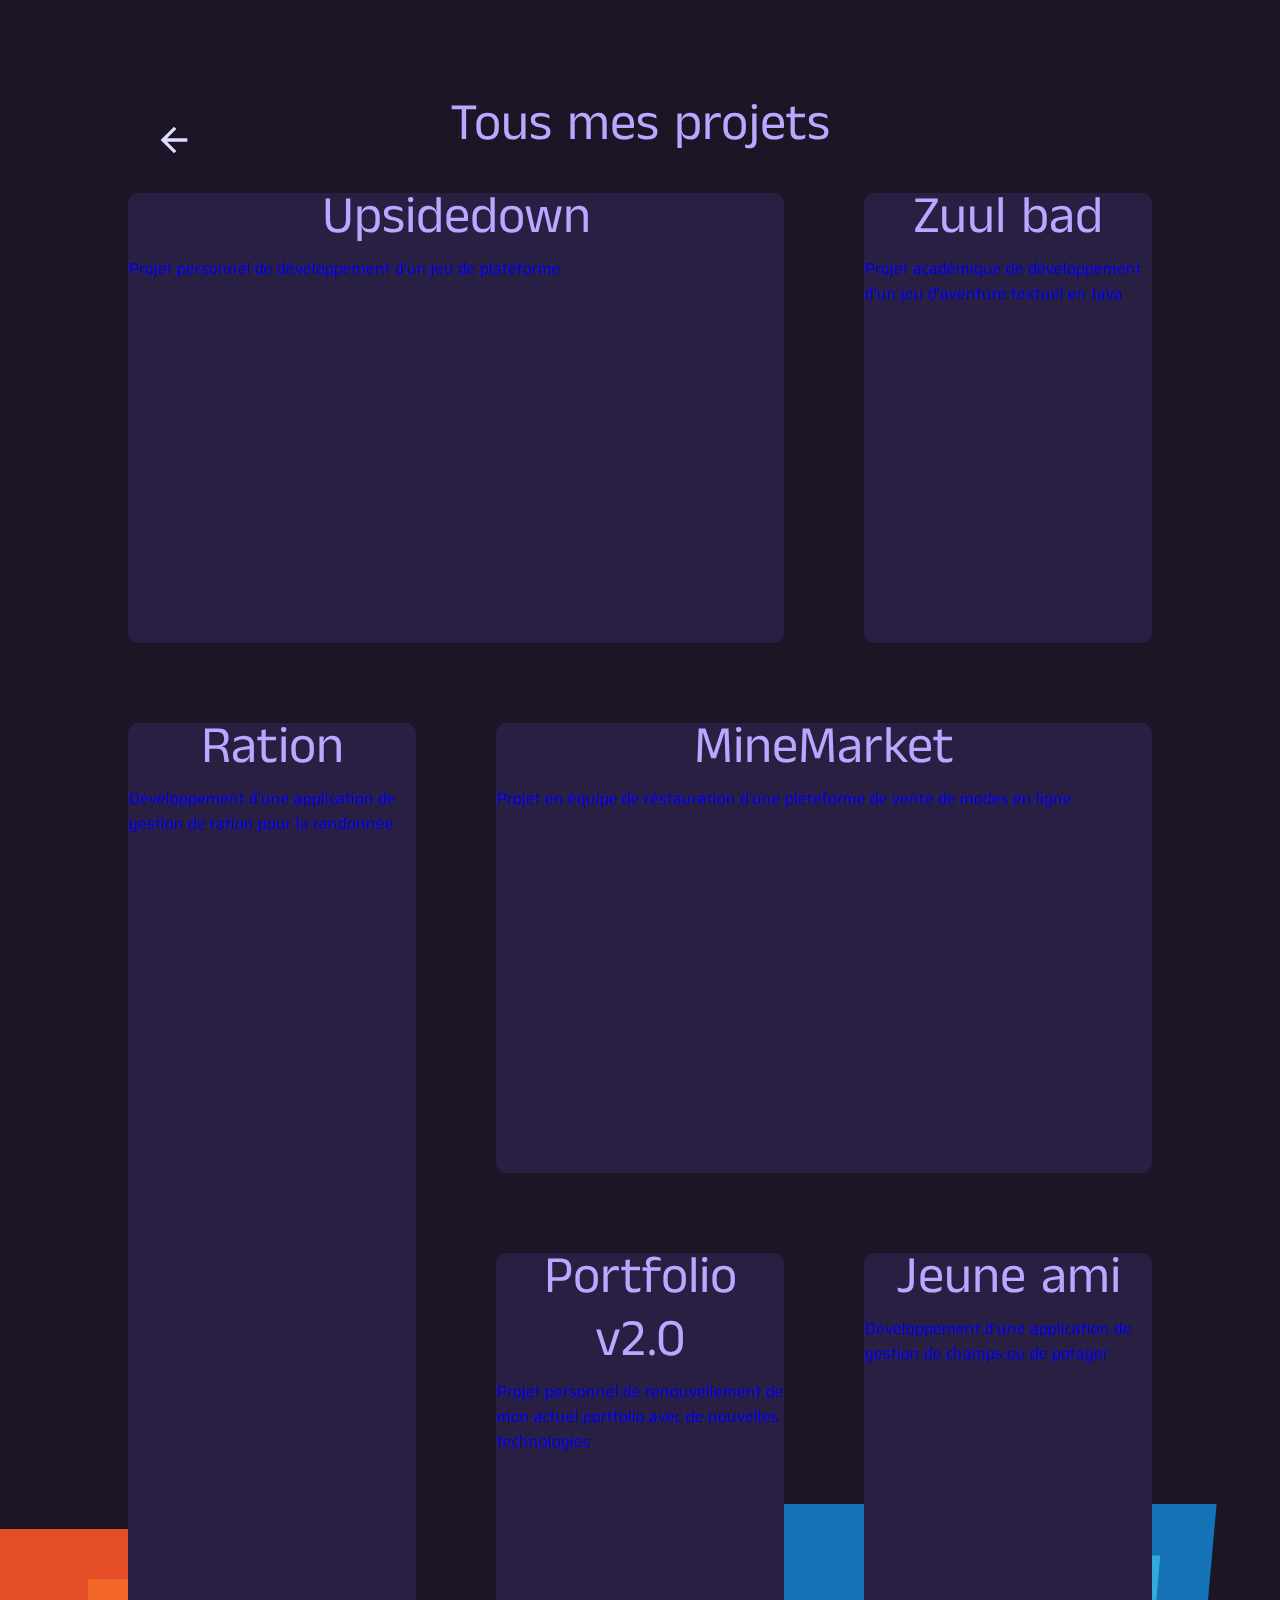
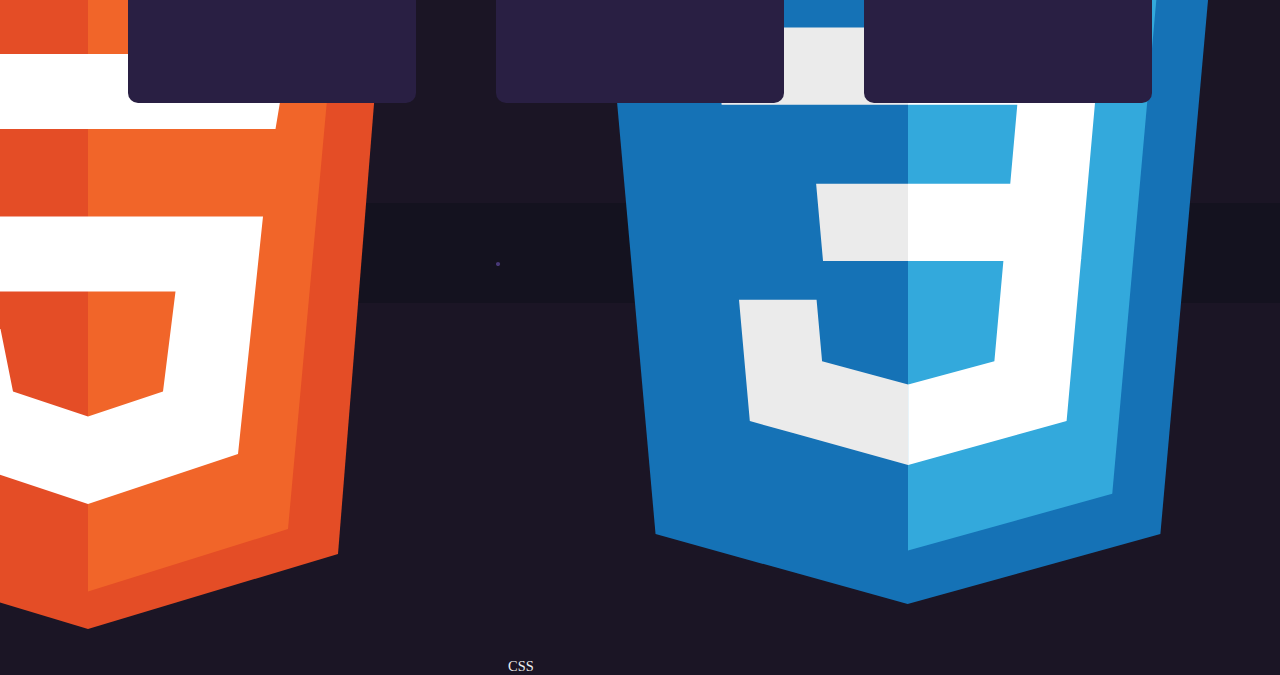
<file: resources/pages/allProjects.html>
<!DOCTYPE html>
<html lang="fr">
    <head>
        <meta charset="UTF-8" />
        <meta name="viewport" content="width=device-width, initial-scale=1.0" />
        <link rel="stylesheet" href="../css/framework.css" />
        <link rel="stylesheet" href="../css/allprojects.css" />
        <link rel="stylesheet" href="../css/icons.css" />

        <link
            rel="shortcut icon"
            href="../images/Logo_ESIEE_Paris-300x200.jpg"
            type="image/x-icon"
        />
        <title>Tous mes projets</title>
    </head>
    <body>
        <main class="ap-container">
            <div class="allprojects">
                <a class="back" href="../../index.html#projects">
                    <svg
                        xmlns="http://www.w3.org/2000/svg"
                        height="24px"
                        viewBox="0 -960 960 960"
                        width="24px"
                        fill="#000000"
                    >
                        <path
                            d="m313-440 224 224-57 56-320-320 320-320 57 56-224 224h487v80H313Z"
                        />
                    </svg>
                </a>

                <div class="content text">
                    <h1 class="title">Tous mes projets</h1>

                    <div class="projects-container">
                        <a
                            href="../pages/upsidedown.html"
                            class="project long"
                            id="p1"
                        >
                            <div class="project-box">
                                <div class="head">
                                    <h1 class="title progress">Upsidedown</h1>
                                </div>
                                <p class="text">
                                    Projet personnel de développement d'un jeu
                                    de plateforme
                                </p>
                            </div>
                        </a>
                        <a
                            href="../pages/zuul.html"
                            class="project short"
                            id="p2"
                        >
                            <div class="project-box">
                                <div class="head">
                                    <h1 class="title finish">Zuul bad</h1>
                                </div>
                                <p class="text">
                                    Projet académique de développement d'un jeu
                                    d'aventure textuel en Java
                                </p>
                            </div>
                        </a>
                        <a
                            href="../pages/ration.html"
                            class="project short"
                            id="p3"
                        >
                            <div class="project-box">
                                <div class="head">
                                    <h1 class="title pending">Ration</h1>
                                </div>
                                <p class="text">
                                    Développement d'une application de gestion
                                    de ration pour la randonnée
                                </p>
                            </div>
                        </a>
                        <a
                            href="../pages/minemarket.html"
                            class="project long"
                            id="p4"
                        >
                            <div class="project-box">
                                <div class="head">
                                    <h1 class="title progress">MineMarket</h1>
                                </div>
                                <p class="text">
                                    Projet en équipe de réstauration d'une
                                    pleteforme de vente de modes en ligne
                                </p>
                            </div>
                        </a>
                        <a
                            href="../pages/portfolio.html"
                            class="project long"
                            id="p5"
                        >
                            <div class="project-box">
                                <div class="head">
                                    <h1 class="title pending">
                                        Portfolio v2.0
                                    </h1>
                                </div>
                                <p class="text">
                                    Projet personnel de renouvellement de mon
                                    actuel portfolio avec de nouvelles
                                    technologies
                                </p>
                            </div>
                        </a>
                        <a
                            href="../pages/jeuneami.html"
                            class="project short"
                            id="p6"
                        >
                            <div class="project-box">
                                <div class="head">
                                    <h1 class="title pending">Jeune ami</h1>
                                </div>
                                <p class="text">
                                    Développement d'une application de gestion
                                    de champs ou de potager
                                </p>
                            </div>
                        </a>
                    </div>
                </div>
            </div>
        </main>

        <!-- FOOTER -->
        <footer class="footer w100">
            <div class="footer-container">
                <p class="footer-text text">
                    Design et développement : Anthony Pradier
                </p>
                <svg
                    xmlns="http://www.w3.org/2000/svg"
                    height="24px"
                    viewBox="0 -960 960 960"
                    width="24px"
                    class="footer-separator"
                >
                    <path d="M480-360 280-560h400L480-360Z" />
                </svg>
                <p class="web-languages">
                    <span class="boxed-icon" id="web-lang1"
                        ><img
                            src="../images/SVG/html-5-svgrepo-com.svg"
                            alt="html svg"
                        />HTML</span
                    >

                    <svg
                        width="24px"
                        height="24px"
                        viewBox="0 0 24 24"
                        fill="none"
                        xmlns="http://www.w3.org/2000/svg"
                        class="lang-separator"
                    >
                        <path
                            d="M12 9.5C13.3807 9.5 14.5 10.6193 14.5 12C14.5 13.3807 13.3807 14.5 12 14.5C10.6193 14.5 9.5 13.3807 9.5 12C9.5 10.6193 10.6193 9.5 12 9.5Z"
                        />
                    </svg>

                    <span class="boxed-icon" id="web-lang2"
                        ><img
                            src="../images/SVG/css-svgrepo-com.svg"
                            alt="css svg"
                        />CSS</span
                    >

                    <svg
                        width="24px"
                        height="24px"
                        viewBox="0 0 24 24"
                        fill="none"
                        xmlns="http://www.w3.org/2000/svg"
                        class="lang-separator"
                    >
                        <path
                            d="M12 9.5C13.3807 9.5 14.5 10.6193 14.5 12C14.5 13.3807 13.3807 14.5 12 14.5C10.6193 14.5 9.5 13.3807 9.5 12C9.5 10.6193 10.6193 9.5 12 9.5Z"
                        />
                    </svg>

                    <span class="boxed-icon" id="web-lang3"
                        ><img
                            src="../images/SVG/javascript.svg"
                            alt="JS svg"
                        />JavaScript</span
                    >
                </p>
                <div class="footer-links">
                    <a
                        href="https://www.linkedin.com/in/anthony-pradier"
                        target="_blank"
                    >
                        <!-- LinkedIn -->
                        <svg
                            id="linkedin"
                            xmlns="http://www.w3.org/2000/svg"
                            viewBox="0 0 50 50"
                            width="50px"
                            height="50px"
                        >
                            <path
                                d="M41,4H9C6.24,4,4,6.24,4,9v32c0,2.76,2.24,5,5,5h32c2.76,0,5-2.24,5-5V9C46,6.24,43.76,4,41,4z M17,20v19h-6V20H17z M11,14.47c0-1.4,1.2-2.47,3-2.47s2.93,1.07,3,2.47c0,1.4-1.12,2.53-3,2.53C12.2,17,11,15.87,11,14.47z M39,39h-6c0,0,0-9.26,0-10 c0-2-1-4-3.5-4.04h-0.08C27,24.96,26,27.02,26,29c0,0.91,0,10,0,10h-6V20h6v2.56c0,0,1.93-2.56,5.81-2.56 c3.97,0,7.19,2.73,7.19,8.26V39z"
                            />
                        </svg>
                    </a>
                    <a
                        href="https://x.com/Papi_04_?t=OQGqUngULHFk3xq2wpJODg&s=09"
                        target="_blank"
                    >
                        <!-- Twitter X -->
                        <svg
                            id="twitter"
                            xmlns="http://www.w3.org/2000/svg"
                            viewBox="0 0 50 50"
                            width="50px"
                            height="50px"
                        >
                            <path
                                d="M 11 4 C 7.1456661 4 4 7.1456661 4 11 L 4 39 C 4 42.854334 7.1456661 46 11 46 L 39 46 C 42.854334 46 46 42.854334 46 39 L 46 11 C 46 7.1456661 42.854334 4 39 4 L 11 4 z M 11 6 L 39 6 C 41.773666 6 44 8.2263339 44 11 L 44 39 C 44 41.773666 41.773666 44 39 44 L 11 44 C 8.2263339 44 6 41.773666 6 39 L 6 11 C 6 8.2263339 8.2263339 6 11 6 z M 13.085938 13 L 22.308594 26.103516 L 13 37 L 15.5 37 L 23.4375 27.707031 L 29.976562 37 L 37.914062 37 L 27.789062 22.613281 L 36 13 L 33.5 13 L 26.660156 21.009766 L 21.023438 13 L 13.085938 13 z M 16.914062 15 L 19.978516 15 L 34.085938 35 L 31.021484 35 L 16.914062 15 z"
                            />
                        </svg>
                    </a>
                    <a
                        href="https://www.instagram.com/_anthony.o_0?igsh=N2s4NXAyd2duY3pj"
                        target="_blank"
                    >
                        <!-- Instagram -->
                        <svg
                            id="insta"
                            width="800px"
                            height="800px"
                            viewBox="0 0 192 192"
                            xmlns="http://www.w3.org/2000/svg"
                            fill="none"
                        >
                            <path
                                stroke="#000000"
                                stroke-width="12"
                                d="M96 162c-14.152 0-24.336-.007-32.276-.777-7.849-.761-12.87-2.223-16.877-4.741a36 36 0 0 1-11.33-11.329c-2.517-4.007-3.98-9.028-4.74-16.877C30.007 120.336 30 110.152 30 96c0-14.152.007-24.336.777-32.276.76-7.849 2.223-12.87 4.74-16.877a36 36 0 0 1 11.33-11.33c4.007-2.517 9.028-3.98 16.877-4.74C71.663 30.007 81.847 30 96 30c14.152 0 24.336.007 32.276.777 7.849.76 12.87 2.223 16.877 4.74a36 36 0 0 1 11.329 11.33c2.518 4.007 3.98 9.028 4.741 16.877.77 7.94.777 18.124.777 32.276 0 14.152-.007 24.336-.777 32.276-.761 7.849-2.223 12.87-4.741 16.877a36 36 0 0 1-11.329 11.329c-4.007 2.518-9.028 3.98-16.877 4.741-7.94.77-18.124.777-32.276.777Z"
                            />
                            <circle
                                id="c1"
                                cx="96"
                                cy="96"
                                r="30"
                                stroke="#000000"
                                stroke-width="12"
                            />
                            <circle
                                id="c2"
                                cx="135"
                                cy="57"
                                r="9"
                                fill="#000000"
                            />
                        </svg>
                    </a>
                    <a
                        href="https://discordapp.com/users/597881402125451264"
                        target="_blank"
                    >
                        <!-- Discord -->
                        <svg
                            id="discord"
                            xmlns="http://www.w3.org/2000/svg"
                            viewBox="0 0 50 50"
                            width="50px"
                            height="50px"
                        >
                            <path
                                d="M 41.625 10.769531 C 37.644531 7.566406 31.347656 7.023438 31.078125 7.003906 C 30.660156 6.96875 30.261719 7.203125 30.089844 7.589844 C 30.074219 7.613281 29.9375 7.929688 29.785156 8.421875 C 32.417969 8.867188 35.652344 9.761719 38.578125 11.578125 C 39.046875 11.867188 39.191406 12.484375 38.902344 12.953125 C 38.710938 13.261719 38.386719 13.429688 38.050781 13.429688 C 37.871094 13.429688 37.6875 13.378906 37.523438 13.277344 C 32.492188 10.15625 26.210938 10 25 10 C 23.789063 10 17.503906 10.15625 12.476563 13.277344 C 12.007813 13.570313 11.390625 13.425781 11.101563 12.957031 C 10.808594 12.484375 10.953125 11.871094 11.421875 11.578125 C 14.347656 9.765625 17.582031 8.867188 20.214844 8.425781 C 20.0625 7.929688 19.925781 7.617188 19.914063 7.589844 C 19.738281 7.203125 19.34375 6.960938 18.921875 7.003906 C 18.652344 7.023438 12.355469 7.566406 8.320313 10.8125 C 6.214844 12.761719 2 24.152344 2 34 C 2 34.175781 2.046875 34.34375 2.132813 34.496094 C 5.039063 39.605469 12.972656 40.941406 14.78125 41 C 14.789063 41 14.800781 41 14.8125 41 C 15.132813 41 15.433594 40.847656 15.621094 40.589844 L 17.449219 38.074219 C 12.515625 36.800781 9.996094 34.636719 9.851563 34.507813 C 9.4375 34.144531 9.398438 33.511719 9.765625 33.097656 C 10.128906 32.683594 10.761719 32.644531 11.175781 33.007813 C 11.234375 33.0625 15.875 37 25 37 C 34.140625 37 38.78125 33.046875 38.828125 33.007813 C 39.242188 32.648438 39.871094 32.683594 40.238281 33.101563 C 40.601563 33.515625 40.5625 34.144531 40.148438 34.507813 C 40.003906 34.636719 37.484375 36.800781 32.550781 38.074219 L 34.378906 40.589844 C 34.566406 40.847656 34.867188 41 35.1875 41 C 35.199219 41 35.210938 41 35.21875 41 C 37.027344 40.941406 44.960938 39.605469 47.867188 34.496094 C 47.953125 34.34375 48 34.175781 48 34 C 48 24.152344 43.785156 12.761719 41.625 10.769531 Z M 18.5 30 C 16.566406 30 15 28.210938 15 26 C 15 23.789063 16.566406 22 18.5 22 C 20.433594 22 22 23.789063 22 26 C 22 28.210938 20.433594 30 18.5 30 Z M 31.5 30 C 29.566406 30 28 28.210938 28 26 C 28 23.789063 29.566406 22 31.5 22 C 33.433594 22 35 23.789063 35 26 C 35 28.210938 33.433594 30 31.5 30 Z"
                            />
                        </svg>
                    </a>
                    <a href="https://github.com/anthonypradier" target="_blank">
                        <!-- GitHub -->
                        <svg
                            id="github"
                            width="800px"
                            height="800px"
                            viewBox="0 0 24 24"
                            xmlns="http://www.w3.org/2000/svg"
                        >
                            <title>github</title>
                            <rect width="24" height="24" fill="none" />
                            <path
                                d="M12,2A10,10,0,0,0,8.84,21.5c.5.08.66-.23.66-.5V19.31C6.73,19.91,6.14,18,6.14,18A2.69,2.69,0,0,0,5,16.5c-.91-.62.07-.6.07-.6a2.1,2.1,0,0,1,1.53,1,2.15,2.15,0,0,0,2.91.83,2.16,2.16,0,0,1,.63-1.34C8,16.17,5.62,15.31,5.62,11.5a3.87,3.87,0,0,1,1-2.71,3.58,3.58,0,0,1,.1-2.64s.84-.27,2.75,1a9.63,9.63,0,0,1,5,0c1.91-1.29,2.75-1,2.75-1a3.58,3.58,0,0,1,.1,2.64,3.87,3.87,0,0,1,1,2.71c0,3.82-2.34,4.66-4.57,4.91a2.39,2.39,0,0,1,.69,1.85V21c0,.27.16.59.67.5A10,10,0,0,0,12,2Z"
                            />
                        </svg>
                    </a>
                </div>
            </div>
        </footer>
    </body>
</html>
</file>
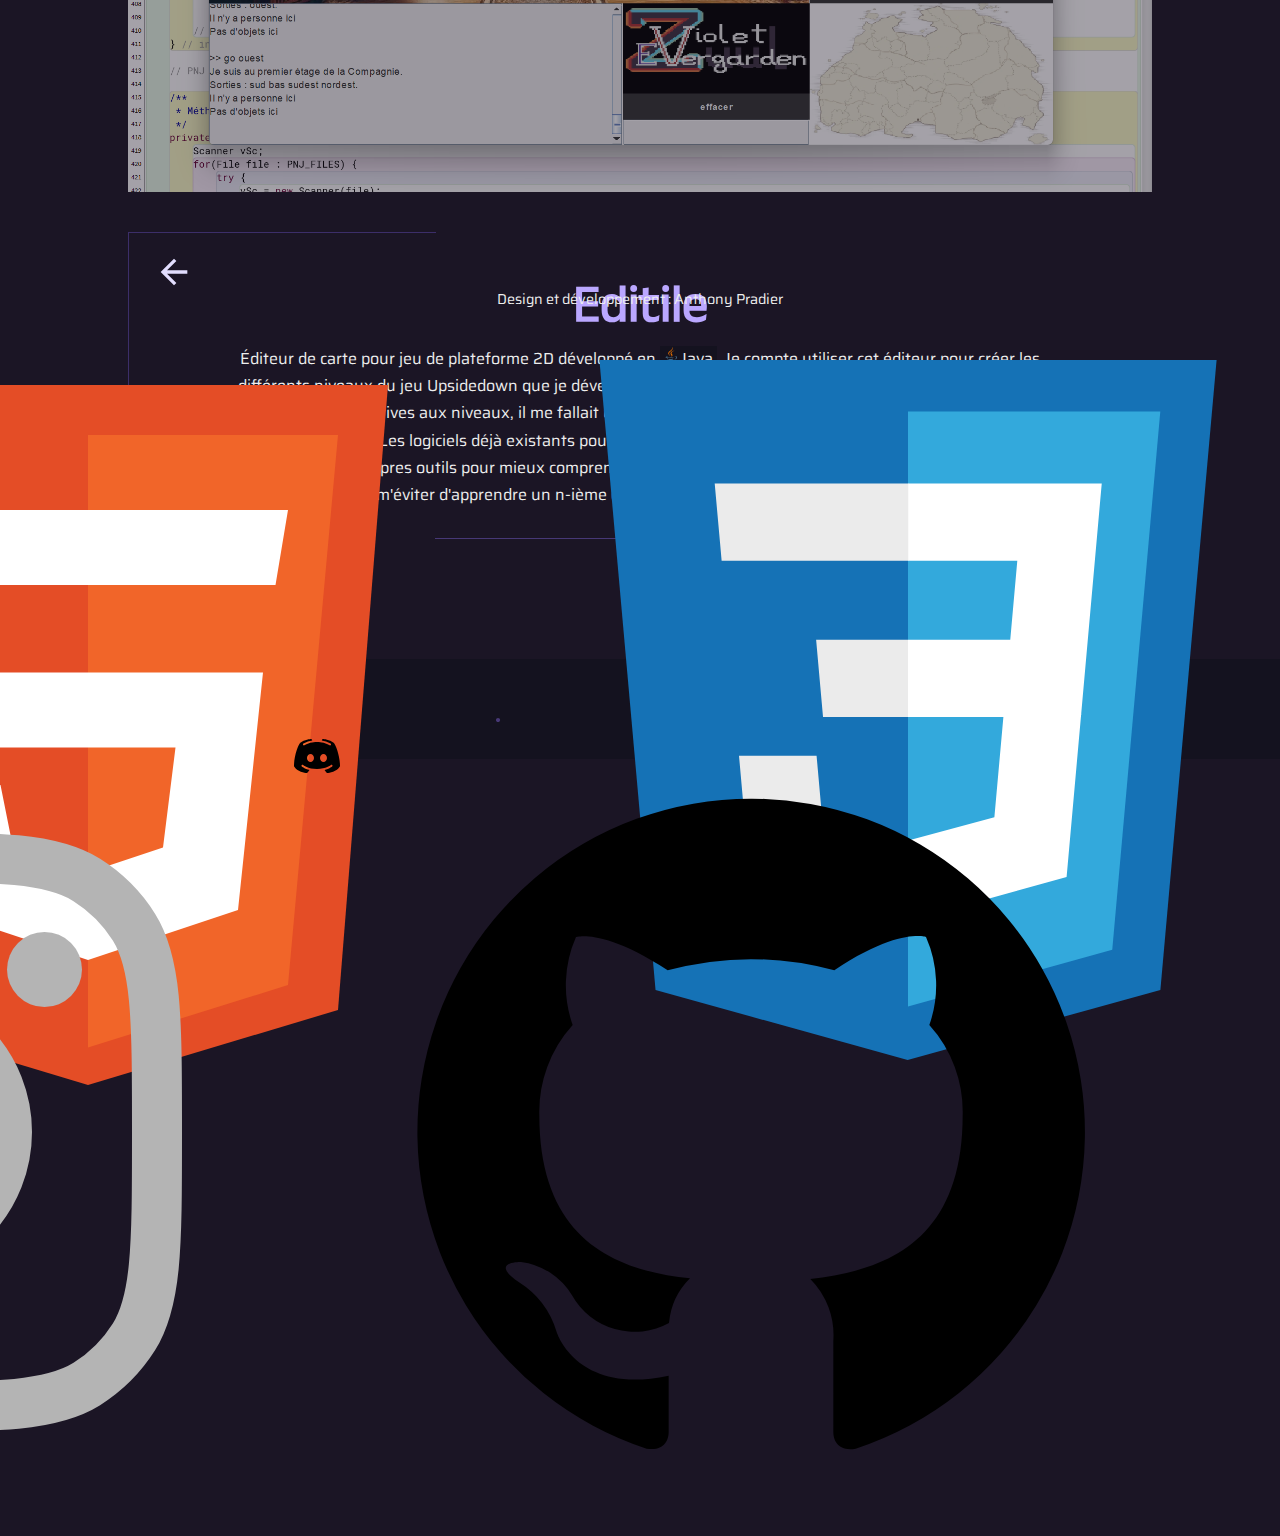
<file: resources/pages/editile.html>
<!DOCTYPE html>
<html lang="fr">
    <head>
        <meta charset="UTF-8" />
        <meta name="viewport" content="width=device-width, initial-scale=1.0" />

        <link rel="stylesheet" href="../css/projects.css" />
        <link rel="stylesheet" href="../css/framework.css" />
        <link rel="stylesheet" href="../css/icons.css" />

        <link
            rel="shortcut icon"
            href="../images/Logo_ESIEE_Paris-300x200.jpg"
            type="image/x-icon"
        />

        <title>Zuul Bad</title>
    </head>
    <body>
        <header>
            <img
                src="../images/Zuul_banner.png"
                alt="Zuul banner"
                class="banner none"
            />
        </header>

        <section class="content">
            <div class="project-content">
                <a class="back" href="../../index.html#projects">
                    <svg
                        xmlns="http://www.w3.org/2000/svg"
                        height="24px"
                        viewBox="0 -960 960 960"
                        width="24px"
                        fill="#000000"
                    >
                        <path
                            d="m313-440 224 224-57 56-320-320 320-320 57 56-224 224h487v80H313Z"
                        />
                    </svg>
                </a>

                <h1 class="project-name title">Editile</h1>
                <p class="project-description text">
                    Éditeur de carte pour jeu de plateforme 2D développé en
                    <span class="boxed-icon"
                        ><img src="../images/SVG/java.svg" alt="Java icon" />
                        Java</span
                    >. Je compte utiliser cet éditeur pour créer les différents
                    niveaux du jeu Upsidedown que je développe en parallèle.
                    Étant donné la manière dont je traite les données relatives
                    aux niveaux, il me fallait une solution pratique qui
                    répondait exactement à ma problématique. Les logiciels déjà
                    existants pouvaient répondre à mes besoins, mais je préfère
                    toujours développer mes propres outils pour mieux comprendre
                    les problématiques et les solutions à apporter. De plus,
                    cela me permet de m'éviter d'apprendre un n-ième outil pour
                    lequel je n'utiliserai que 10% des fonctionnalités.
                </p>
                <div class="separator"></div>

                <div class="content-bloc"></div>
            </div>
        </section>

        <!-- FOOTER -->
        <footer class="footer">
            <div class="footer-container">
                <p class="footer-text text">
                    Design et développement : Anthony Pradier
                </p>
                <svg
                    xmlns="http://www.w3.org/2000/svg"
                    height="24px"
                    viewBox="0 -960 960 960"
                    width="24px"
                    class="footer-separator"
                >
                    <path d="M480-360 280-560h400L480-360Z" />
                </svg>
                <p class="web-languages">
                    <span class="boxed-icon" id="web-lang1"
                        ><img
                            src="../images/SVG/html-5-svgrepo-com.svg"
                            alt="html svg"
                        />HTML</span
                    >

                    <svg
                        width="24px"
                        height="24px"
                        viewBox="0 0 24 24"
                        fill="none"
                        xmlns="http://www.w3.org/2000/svg"
                        class="lang-separator"
                    >
                        <path
                            d="M12 9.5C13.3807 9.5 14.5 10.6193 14.5 12C14.5 13.3807 13.3807 14.5 12 14.5C10.6193 14.5 9.5 13.3807 9.5 12C9.5 10.6193 10.6193 9.5 12 9.5Z"
                        />
                    </svg>

                    <span class="boxed-icon" id="web-lang2"
                        ><img
                            src="../images/SVG/css-svgrepo-com.svg"
                            alt="css svg"
                        />CSS</span
                    >

                    <svg
                        width="24px"
                        height="24px"
                        viewBox="0 0 24 24"
                        fill="none"
                        xmlns="http://www.w3.org/2000/svg"
                        class="lang-separator"
                    >
                        <path
                            d="M12 9.5C13.3807 9.5 14.5 10.6193 14.5 12C14.5 13.3807 13.3807 14.5 12 14.5C10.6193 14.5 9.5 13.3807 9.5 12C9.5 10.6193 10.6193 9.5 12 9.5Z"
                        />
                    </svg>

                    <span class="boxed-icon" id="web-lang3"
                        ><img
                            src="../images/SVG/javascript.svg"
                            alt="JS svg"
                        />JavaScript</span
                    >
                </p>
                <div class="footer-links">
                    <a
                        href="https://www.linkedin.com/in/anthony-pradier"
                        target="_blank"
                    >
                        <!-- LinkedIn -->
                        <svg
                            id="linkedin"
                            xmlns="http://www.w3.org/2000/svg"
                            viewBox="0 0 50 50"
                            width="50px"
                            height="50px"
                        >
                            <path
                                d="M41,4H9C6.24,4,4,6.24,4,9v32c0,2.76,2.24,5,5,5h32c2.76,0,5-2.24,5-5V9C46,6.24,43.76,4,41,4z M17,20v19h-6V20H17z M11,14.47c0-1.4,1.2-2.47,3-2.47s2.93,1.07,3,2.47c0,1.4-1.12,2.53-3,2.53C12.2,17,11,15.87,11,14.47z M39,39h-6c0,0,0-9.26,0-10 c0-2-1-4-3.5-4.04h-0.08C27,24.96,26,27.02,26,29c0,0.91,0,10,0,10h-6V20h6v2.56c0,0,1.93-2.56,5.81-2.56 c3.97,0,7.19,2.73,7.19,8.26V39z"
                            />
                        </svg>
                    </a>
                    <a href="https://x.com/Papi_04_" target="_blank">
                        <!-- Twitter X -->
                        <svg
                            id="twitter"
                            xmlns="http://www.w3.org/2000/svg"
                            viewBox="0 0 50 50"
                            width="50px"
                            height="50px"
                        >
                            <path
                                d="M 11 4 C 7.1456661 4 4 7.1456661 4 11 L 4 39 C 4 42.854334 7.1456661 46 11 46 L 39 46 C 42.854334 46 46 42.854334 46 39 L 46 11 C 46 7.1456661 42.854334 4 39 4 L 11 4 z M 11 6 L 39 6 C 41.773666 6 44 8.2263339 44 11 L 44 39 C 44 41.773666 41.773666 44 39 44 L 11 44 C 8.2263339 44 6 41.773666 6 39 L 6 11 C 6 8.2263339 8.2263339 6 11 6 z M 13.085938 13 L 22.308594 26.103516 L 13 37 L 15.5 37 L 23.4375 27.707031 L 29.976562 37 L 37.914062 37 L 27.789062 22.613281 L 36 13 L 33.5 13 L 26.660156 21.009766 L 21.023438 13 L 13.085938 13 z M 16.914062 15 L 19.978516 15 L 34.085938 35 L 31.021484 35 L 16.914062 15 z"
                            />
                        </svg>
                    </a>
                    <a
                        href="https://www.instagram.com/_anthony.o_0?igsh=N2s4NXAyd2duY3pj"
                        target="_blank"
                    >
                        <!-- Instagram -->
                        <svg
                            id="insta"
                            width="800px"
                            height="800px"
                            viewBox="0 0 192 192"
                            xmlns="http://www.w3.org/2000/svg"
                            fill="none"
                        >
                            <path
                                stroke="#000000"
                                stroke-width="12"
                                d="M96 162c-14.152 0-24.336-.007-32.276-.777-7.849-.761-12.87-2.223-16.877-4.741a36 36 0 0 1-11.33-11.329c-2.517-4.007-3.98-9.028-4.74-16.877C30.007 120.336 30 110.152 30 96c0-14.152.007-24.336.777-32.276.76-7.849 2.223-12.87 4.74-16.877a36 36 0 0 1 11.33-11.33c4.007-2.517 9.028-3.98 16.877-4.74C71.663 30.007 81.847 30 96 30c14.152 0 24.336.007 32.276.777 7.849.76 12.87 2.223 16.877 4.74a36 36 0 0 1 11.329 11.33c2.518 4.007 3.98 9.028 4.741 16.877.77 7.94.777 18.124.777 32.276 0 14.152-.007 24.336-.777 32.276-.761 7.849-2.223 12.87-4.741 16.877a36 36 0 0 1-11.329 11.329c-4.007 2.518-9.028 3.98-16.877 4.741-7.94.77-18.124.777-32.276.777Z"
                            />
                            <circle
                                id="c1"
                                cx="96"
                                cy="96"
                                r="30"
                                stroke="#000000"
                                stroke-width="12"
                            />
                            <circle
                                id="c2"
                                cx="135"
                                cy="57"
                                r="9"
                                fill="#000000"
                            />
                        </svg>
                    </a>
                    <a
                        href="https://discordapp.com/users/597881402125451264"
                        target="_blank"
                    >
                        <!-- Discord -->
                        <svg
                            id="discord"
                            xmlns="http://www.w3.org/2000/svg"
                            viewBox="0 0 50 50"
                            width="50px"
                            height="50px"
                        >
                            <path
                                d="M 41.625 10.769531 C 37.644531 7.566406 31.347656 7.023438 31.078125 7.003906 C 30.660156 6.96875 30.261719 7.203125 30.089844 7.589844 C 30.074219 7.613281 29.9375 7.929688 29.785156 8.421875 C 32.417969 8.867188 35.652344 9.761719 38.578125 11.578125 C 39.046875 11.867188 39.191406 12.484375 38.902344 12.953125 C 38.710938 13.261719 38.386719 13.429688 38.050781 13.429688 C 37.871094 13.429688 37.6875 13.378906 37.523438 13.277344 C 32.492188 10.15625 26.210938 10 25 10 C 23.789063 10 17.503906 10.15625 12.476563 13.277344 C 12.007813 13.570313 11.390625 13.425781 11.101563 12.957031 C 10.808594 12.484375 10.953125 11.871094 11.421875 11.578125 C 14.347656 9.765625 17.582031 8.867188 20.214844 8.425781 C 20.0625 7.929688 19.925781 7.617188 19.914063 7.589844 C 19.738281 7.203125 19.34375 6.960938 18.921875 7.003906 C 18.652344 7.023438 12.355469 7.566406 8.320313 10.8125 C 6.214844 12.761719 2 24.152344 2 34 C 2 34.175781 2.046875 34.34375 2.132813 34.496094 C 5.039063 39.605469 12.972656 40.941406 14.78125 41 C 14.789063 41 14.800781 41 14.8125 41 C 15.132813 41 15.433594 40.847656 15.621094 40.589844 L 17.449219 38.074219 C 12.515625 36.800781 9.996094 34.636719 9.851563 34.507813 C 9.4375 34.144531 9.398438 33.511719 9.765625 33.097656 C 10.128906 32.683594 10.761719 32.644531 11.175781 33.007813 C 11.234375 33.0625 15.875 37 25 37 C 34.140625 37 38.78125 33.046875 38.828125 33.007813 C 39.242188 32.648438 39.871094 32.683594 40.238281 33.101563 C 40.601563 33.515625 40.5625 34.144531 40.148438 34.507813 C 40.003906 34.636719 37.484375 36.800781 32.550781 38.074219 L 34.378906 40.589844 C 34.566406 40.847656 34.867188 41 35.1875 41 C 35.199219 41 35.210938 41 35.21875 41 C 37.027344 40.941406 44.960938 39.605469 47.867188 34.496094 C 47.953125 34.34375 48 34.175781 48 34 C 48 24.152344 43.785156 12.761719 41.625 10.769531 Z M 18.5 30 C 16.566406 30 15 28.210938 15 26 C 15 23.789063 16.566406 22 18.5 22 C 20.433594 22 22 23.789063 22 26 C 22 28.210938 20.433594 30 18.5 30 Z M 31.5 30 C 29.566406 30 28 28.210938 28 26 C 28 23.789063 29.566406 22 31.5 22 C 33.433594 22 35 23.789063 35 26 C 35 28.210938 33.433594 30 31.5 30 Z"
                            />
                        </svg>
                    </a>
                    <a href="https://github.com/anthonypradier" target="_blank">
                        <!-- GitHub -->
                        <svg
                            id="github"
                            width="800px"
                            height="800px"
                            viewBox="0 0 24 24"
                            xmlns="http://www.w3.org/2000/svg"
                        >
                            <title>github</title>
                            <rect width="24" height="24" fill="none" />
                            <path
                                d="M12,2A10,10,0,0,0,8.84,21.5c.5.08.66-.23.66-.5V19.31C6.73,19.91,6.14,18,6.14,18A2.69,2.69,0,0,0,5,16.5c-.91-.62.07-.6.07-.6a2.1,2.1,0,0,1,1.53,1,2.15,2.15,0,0,0,2.91.83,2.16,2.16,0,0,1,.63-1.34C8,16.17,5.62,15.31,5.62,11.5a3.87,3.87,0,0,1,1-2.71,3.58,3.58,0,0,1,.1-2.64s.84-.27,2.75,1a9.63,9.63,0,0,1,5,0c1.91-1.29,2.75-1,2.75-1a3.58,3.58,0,0,1,.1,2.64,3.87,3.87,0,0,1,1,2.71c0,3.82-2.34,4.66-4.57,4.91a2.39,2.39,0,0,1,.69,1.85V21c0,.27.16.59.67.5A10,10,0,0,0,12,2Z"
                            />
                        </svg>
                    </a>
                </div>
            </div>
        </footer>
    </body>
</html>
</file>
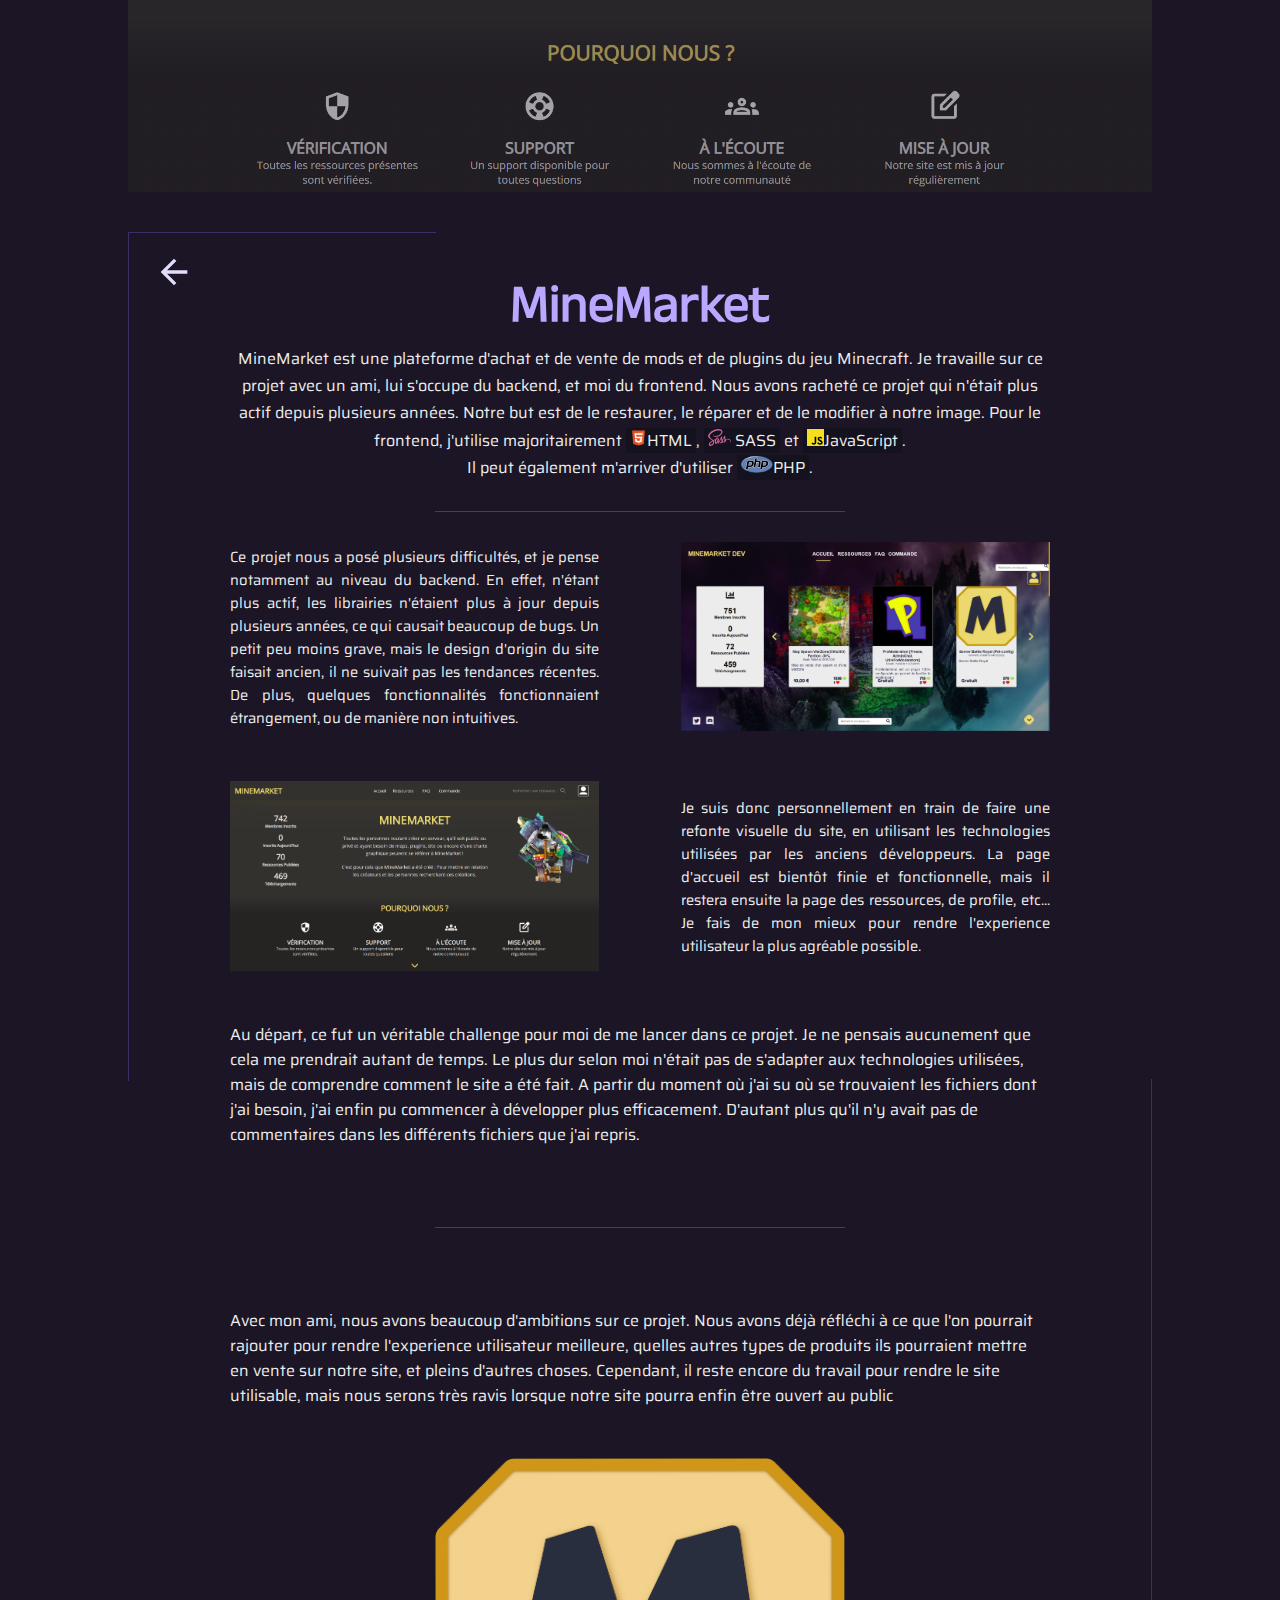
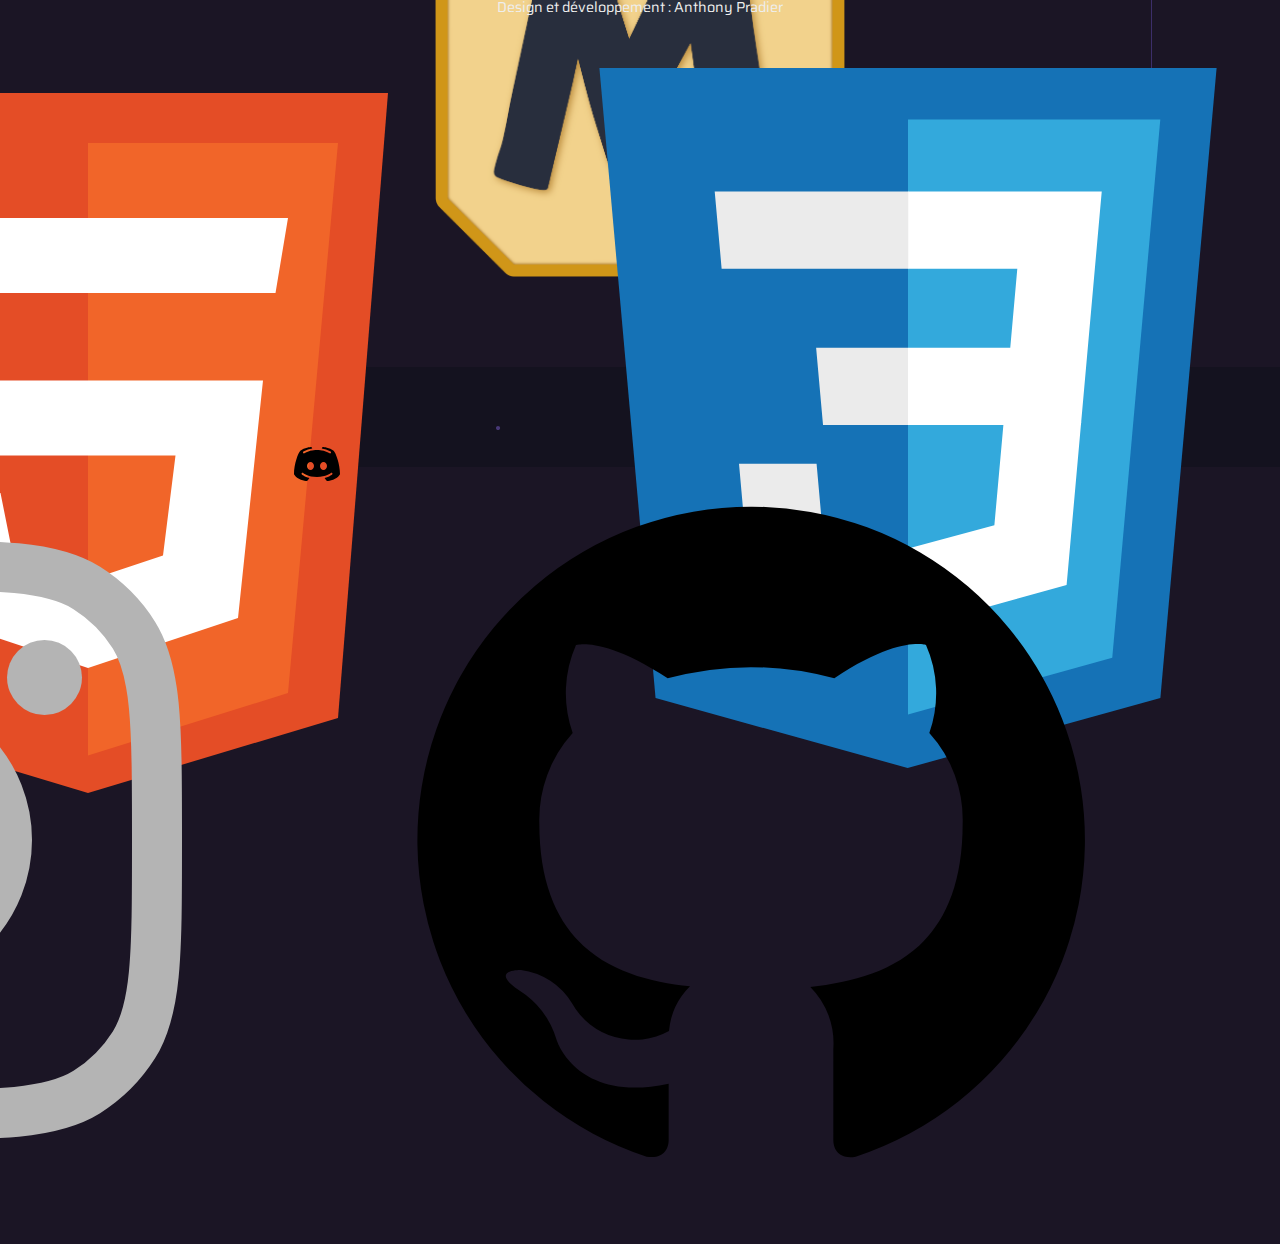
<file: resources/pages/minemarket.html>
<!DOCTYPE html>
<html lang="fr">
    <head>
        <meta charset="UTF-8" />
        <meta name="viewport" content="width=device-width, initial-scale=1.0" />

        <link rel="stylesheet" href="../css/framework.css" />
        <link rel="stylesheet" href="../css/projects.css" />
        <link rel="stylesheet" href="../css/icons.css" />
        <link rel="stylesheet" href="../css/minemarket.css" />

        <title>MineMarket</title>
    </head>
    <body>
        <header>
            <img
                src="../images/minemarket_banner.png"
                alt="Zuul banner"
                class="banner"
            />
        </header>

        <section class="content">
            <div class="project-content">
                <a class="back" href="../../index.html#projects">
                    <svg
                        xmlns="http://www.w3.org/2000/svg"
                        height="24px"
                        viewBox="0 -960 960 960"
                        width="24px"
                        fill="#000000"
                    >
                        <path
                            d="m313-440 224 224-57 56-320-320 320-320 57 56-224 224h487v80H313Z"
                        />
                    </svg>
                </a>

                <h1 class="project-name title">MineMarket</h1>
                <p class="project-description text">
                    MineMarket est une plateforme d'achat et de vente de mods et
                    de plugins du jeu Minecraft. Je travaille sur ce projet avec
                    un ami, lui s'occupe du backend, et moi du frontend. Nous
                    avons racheté ce projet qui n'était plus actif depuis
                    plusieurs années. Notre but est de le restaurer, le réparer
                    et de le modifier à notre image. Pour le frontend, j'utilise
                    majoritairement
                    <span class="boxed-icon"
                        ><img
                            src="../images/SVG/html-5-svgrepo-com.svg"
                            alt="HTML icon"
                        />HTML</span
                    >,
                    <span class="boxed-icon"
                        ><img src="../images/SVG/sass.svg" alt="SASS icon" />
                        SASS</span
                    >
                    et
                    <span class="boxed-icon"
                        ><img
                            src="../images/SVG/javascript.svg"
                            alt="JavaScript icon"
                        />JavaScript</span
                    >. <br />Il peut également m'arriver d'utiliser
                    <span class="boxed-icon"
                        ><img
                            src="../images/SVG/php.svg"
                            alt="PHP icon"
                        />PHP</span
                    >.
                </p>
                <div class="separator"></div>

                <div class="content-bloc">
                    <div class="content-part">
                        <p class="bloc-text text">
                            Ce projet nous a posé plusieurs difficultés, et je
                            pense notamment au niveau du backend. En effet,
                            n'étant plus actif, les librairies n'étaient plus à
                            jour depuis plusieurs années, ce qui causait
                            beaucoup de bugs. Un petit peu moins grave, mais le
                            design d'origin du site faisait ancien, il ne
                            suivait pas les tendances récentes. De plus,
                            quelques fonctionnalités fonctionnaient étrangement,
                            ou de manière non intuitives.
                        </p>
                        <img
                            src="../images/minemarket_old_design.png"
                            alt="MineMarket old design"
                        ></img>
                    </div>

                    <div class="content-part">
                        <p class="bloc-text text">
                            Je suis donc personnellement en train de faire une refonte visuelle du site, en utilisant les technologies utilisées par les anciens développeurs. La page d'accueil est bientôt finie et fonctionnelle, mais il restera ensuite la page des ressources, de profile, etc... Je fais de mon mieux pour rendre l'experience utilisateur la plus agréable possible.
                        </p>
                        <img
                            src="../images/minemarket_new_design.png"
                            alt="MineMarket new design"
                        />
                    </div>

                    <!--
                    
                    -->

                    <p class="text text-center">
                        Au départ, ce fut un véritable challenge pour moi de me lancer dans ce projet. Je ne pensais aucunement que cela me prendrait autant de temps. Le plus dur selon moi n'était pas de s'adapter aux technologies utilisées, mais de comprendre comment le site a été fait. A partir du moment où j'ai su où se trouvaient les fichiers dont j'ai besoin, j'ai enfin pu commencer à développer plus efficacement. D'autant plus qu'il n'y avait pas de commentaires dans les différents fichiers que j'ai repris.
                    </p>
                    <div class="separator"></div>

                    <div class="content-part">
                        
                        <p class="text text-center">
                            Avec mon ami, nous avons beaucoup d'ambitions sur ce projet. Nous avons déjà réfléchi à ce que l'on pourrait rajouter pour rendre l'experience utilisateur meilleure, quelles autres types de produits ils pourraient mettre en vente sur notre site, et pleins d'autres choses. Cependant, il reste encore du travail pour rendre le site utilisable, mais nous serons très ravis lorsque notre site pourra enfin être ouvert au public
                        </p>
                    </div>

                    <img
                        src="../images/minemarket_logo.png"
                        alt="MineMarket logo"
                        class="logo"
                    ></img>
                </div>
            </div>
        </section>

        <!-- FOOTER -->
        <footer class="footer">
            <div class="footer-container">
                <p class="footer-text text">
                    Design et développement : Anthony Pradier
                </p>
                <svg
                    xmlns="http://www.w3.org/2000/svg"
                    height="24px"
                    viewBox="0 -960 960 960"
                    width="24px"
                    class="footer-separator"
                >
                    <path d="M480-360 280-560h400L480-360Z" />
                </svg>
                <p class="web-languages">
                    <span class="boxed-icon" id="web-lang1"
                        ><img
                            src="../images/SVG/html-5-svgrepo-com.svg"
                            alt="html svg"
                        />HTML</span
                    >

                    <svg
                        width="24px"
                        height="24px"
                        viewBox="0 0 24 24"
                        fill="none"
                        xmlns="http://www.w3.org/2000/svg"
                        class="lang-separator"
                    >
                        <path
                            d="M12 9.5C13.3807 9.5 14.5 10.6193 14.5 12C14.5 13.3807 13.3807 14.5 12 14.5C10.6193 14.5 9.5 13.3807 9.5 12C9.5 10.6193 10.6193 9.5 12 9.5Z"
                        />
                    </svg>

                    <span class="boxed-icon" id="web-lang2"
                        ><img
                            src="../images/SVG/css-svgrepo-com.svg"
                            alt="css svg"
                        />CSS</span
                    >

                    <svg
                        width="24px"
                        height="24px"
                        viewBox="0 0 24 24"
                        fill="none"
                        xmlns="http://www.w3.org/2000/svg"
                        class="lang-separator"
                    >
                        <path
                            d="M12 9.5C13.3807 9.5 14.5 10.6193 14.5 12C14.5 13.3807 13.3807 14.5 12 14.5C10.6193 14.5 9.5 13.3807 9.5 12C9.5 10.6193 10.6193 9.5 12 9.5Z"
                        />
                    </svg>

                    <span class="boxed-icon" id="web-lang3"
                        ><img
                            src="../images/SVG/javascript.svg"
                            alt="JS svg"
                        />JavaScript</span
                    >
                </p>
                <div class="footer-links">
                    <a
                        href="https://www.linkedin.com/in/anthony-pradier"
                        target="_blank"
                    >
                        <!-- LinkedIn -->
                        <svg
                            id="linkedin"
                            xmlns="http://www.w3.org/2000/svg"
                            viewBox="0 0 50 50"
                            width="50px"
                            height="50px"
                        >
                            <path
                                d="M41,4H9C6.24,4,4,6.24,4,9v32c0,2.76,2.24,5,5,5h32c2.76,0,5-2.24,5-5V9C46,6.24,43.76,4,41,4z M17,20v19h-6V20H17z M11,14.47c0-1.4,1.2-2.47,3-2.47s2.93,1.07,3,2.47c0,1.4-1.12,2.53-3,2.53C12.2,17,11,15.87,11,14.47z M39,39h-6c0,0,0-9.26,0-10 c0-2-1-4-3.5-4.04h-0.08C27,24.96,26,27.02,26,29c0,0.91,0,10,0,10h-6V20h6v2.56c0,0,1.93-2.56,5.81-2.56 c3.97,0,7.19,2.73,7.19,8.26V39z"
                            />
                        </svg>
                    </a>
                    <a
                        href="https://x.com/Tony__parcoeur?t=AIjzLIAhGN1odqgXz0TgHw&s=09"
                        target="_blank"
                    >
                        <!-- Twitter X -->
                        <svg
                            id="twitter"
                            xmlns="http://www.w3.org/2000/svg"
                            viewBox="0 0 50 50"
                            width="50px"
                            height="50px"
                        >
                            <path
                                d="M 11 4 C 7.1456661 4 4 7.1456661 4 11 L 4 39 C 4 42.854334 7.1456661 46 11 46 L 39 46 C 42.854334 46 46 42.854334 46 39 L 46 11 C 46 7.1456661 42.854334 4 39 4 L 11 4 z M 11 6 L 39 6 C 41.773666 6 44 8.2263339 44 11 L 44 39 C 44 41.773666 41.773666 44 39 44 L 11 44 C 8.2263339 44 6 41.773666 6 39 L 6 11 C 6 8.2263339 8.2263339 6 11 6 z M 13.085938 13 L 22.308594 26.103516 L 13 37 L 15.5 37 L 23.4375 27.707031 L 29.976562 37 L 37.914062 37 L 27.789062 22.613281 L 36 13 L 33.5 13 L 26.660156 21.009766 L 21.023438 13 L 13.085938 13 z M 16.914062 15 L 19.978516 15 L 34.085938 35 L 31.021484 35 L 16.914062 15 z"
                            />
                        </svg>
                    </a>
                    <a
                        href="https://www.instagram.com/_anthony.o_0?igsh=N2s4NXAyd2duY3pj"
                        target="_blank"
                    >
                        <!-- Instagram -->
                        <svg
                            id="insta"
                            width="800px"
                            height="800px"
                            viewBox="0 0 192 192"
                            xmlns="http://www.w3.org/2000/svg"
                            fill="none"
                        >
                            <path
                                stroke="#000000"
                                stroke-width="12"
                                d="M96 162c-14.152 0-24.336-.007-32.276-.777-7.849-.761-12.87-2.223-16.877-4.741a36 36 0 0 1-11.33-11.329c-2.517-4.007-3.98-9.028-4.74-16.877C30.007 120.336 30 110.152 30 96c0-14.152.007-24.336.777-32.276.76-7.849 2.223-12.87 4.74-16.877a36 36 0 0 1 11.33-11.33c4.007-2.517 9.028-3.98 16.877-4.74C71.663 30.007 81.847 30 96 30c14.152 0 24.336.007 32.276.777 7.849.76 12.87 2.223 16.877 4.74a36 36 0 0 1 11.329 11.33c2.518 4.007 3.98 9.028 4.741 16.877.77 7.94.777 18.124.777 32.276 0 14.152-.007 24.336-.777 32.276-.761 7.849-2.223 12.87-4.741 16.877a36 36 0 0 1-11.329 11.329c-4.007 2.518-9.028 3.98-16.877 4.741-7.94.77-18.124.777-32.276.777Z"
                            />
                            <circle
                                id="c1"
                                cx="96"
                                cy="96"
                                r="30"
                                stroke="#000000"
                                stroke-width="12"
                            />
                            <circle
                                id="c2"
                                cx="135"
                                cy="57"
                                r="9"
                                fill="#000000"
                            />
                        </svg>
                    </a>
                    <a
                        href="https://discordapp.com/users/597881402125451264"
                        target="_blank"
                    >
                        <!-- Discord -->
                        <svg
                            id="discord"
                            xmlns="http://www.w3.org/2000/svg"
                            viewBox="0 0 50 50"
                            width="50px"
                            height="50px"
                        >
                            <path
                                d="M 41.625 10.769531 C 37.644531 7.566406 31.347656 7.023438 31.078125 7.003906 C 30.660156 6.96875 30.261719 7.203125 30.089844 7.589844 C 30.074219 7.613281 29.9375 7.929688 29.785156 8.421875 C 32.417969 8.867188 35.652344 9.761719 38.578125 11.578125 C 39.046875 11.867188 39.191406 12.484375 38.902344 12.953125 C 38.710938 13.261719 38.386719 13.429688 38.050781 13.429688 C 37.871094 13.429688 37.6875 13.378906 37.523438 13.277344 C 32.492188 10.15625 26.210938 10 25 10 C 23.789063 10 17.503906 10.15625 12.476563 13.277344 C 12.007813 13.570313 11.390625 13.425781 11.101563 12.957031 C 10.808594 12.484375 10.953125 11.871094 11.421875 11.578125 C 14.347656 9.765625 17.582031 8.867188 20.214844 8.425781 C 20.0625 7.929688 19.925781 7.617188 19.914063 7.589844 C 19.738281 7.203125 19.34375 6.960938 18.921875 7.003906 C 18.652344 7.023438 12.355469 7.566406 8.320313 10.8125 C 6.214844 12.761719 2 24.152344 2 34 C 2 34.175781 2.046875 34.34375 2.132813 34.496094 C 5.039063 39.605469 12.972656 40.941406 14.78125 41 C 14.789063 41 14.800781 41 14.8125 41 C 15.132813 41 15.433594 40.847656 15.621094 40.589844 L 17.449219 38.074219 C 12.515625 36.800781 9.996094 34.636719 9.851563 34.507813 C 9.4375 34.144531 9.398438 33.511719 9.765625 33.097656 C 10.128906 32.683594 10.761719 32.644531 11.175781 33.007813 C 11.234375 33.0625 15.875 37 25 37 C 34.140625 37 38.78125 33.046875 38.828125 33.007813 C 39.242188 32.648438 39.871094 32.683594 40.238281 33.101563 C 40.601563 33.515625 40.5625 34.144531 40.148438 34.507813 C 40.003906 34.636719 37.484375 36.800781 32.550781 38.074219 L 34.378906 40.589844 C 34.566406 40.847656 34.867188 41 35.1875 41 C 35.199219 41 35.210938 41 35.21875 41 C 37.027344 40.941406 44.960938 39.605469 47.867188 34.496094 C 47.953125 34.34375 48 34.175781 48 34 C 48 24.152344 43.785156 12.761719 41.625 10.769531 Z M 18.5 30 C 16.566406 30 15 28.210938 15 26 C 15 23.789063 16.566406 22 18.5 22 C 20.433594 22 22 23.789063 22 26 C 22 28.210938 20.433594 30 18.5 30 Z M 31.5 30 C 29.566406 30 28 28.210938 28 26 C 28 23.789063 29.566406 22 31.5 22 C 33.433594 22 35 23.789063 35 26 C 35 28.210938 33.433594 30 31.5 30 Z"
                            />
                        </svg>
                    </a>
                    <a href="https://github.com/anthonypradier" target="_blank">
                        <!-- GitHub -->
                        <svg
                            id="github"
                            width="800px"
                            height="800px"
                            viewBox="0 0 24 24"
                            xmlns="http://www.w3.org/2000/svg"
                        >
                            <title>github</title>
                            <rect width="24" height="24" fill="none" />
                            <path
                                d="M12,2A10,10,0,0,0,8.84,21.5c.5.08.66-.23.66-.5V19.31C6.73,19.91,6.14,18,6.14,18A2.69,2.69,0,0,0,5,16.5c-.91-.62.07-.6.07-.6a2.1,2.1,0,0,1,1.53,1,2.15,2.15,0,0,0,2.91.83,2.16,2.16,0,0,1,.63-1.34C8,16.17,5.62,15.31,5.62,11.5a3.87,3.87,0,0,1,1-2.71,3.58,3.58,0,0,1,.1-2.64s.84-.27,2.75,1a9.63,9.63,0,0,1,5,0c1.91-1.29,2.75-1,2.75-1a3.58,3.58,0,0,1,.1,2.64,3.87,3.87,0,0,1,1,2.71c0,3.82-2.34,4.66-4.57,4.91a2.39,2.39,0,0,1,.69,1.85V21c0,.27.16.59.67.5A10,10,0,0,0,12,2Z"
                            />
                        </svg>
                    </a>
                </div>
            </div>
        </footer>
    </body>
</html>
</file>
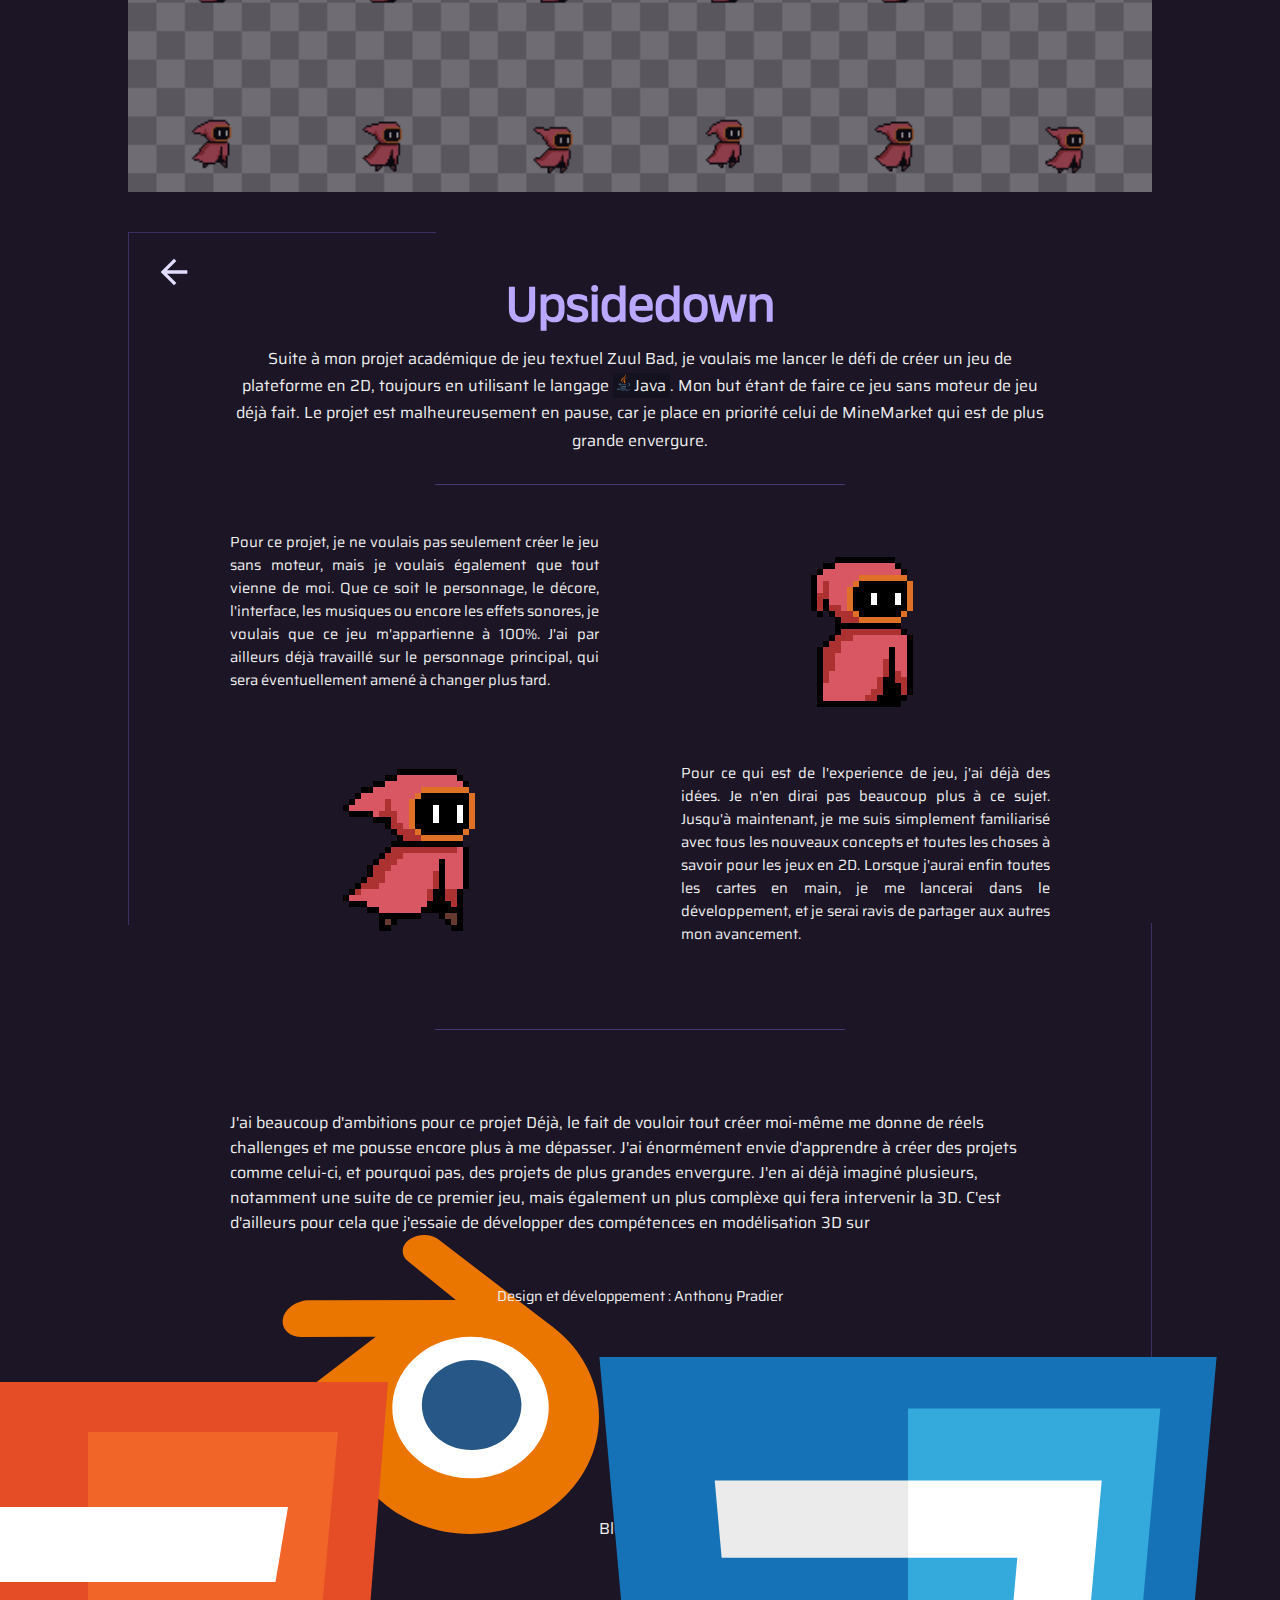
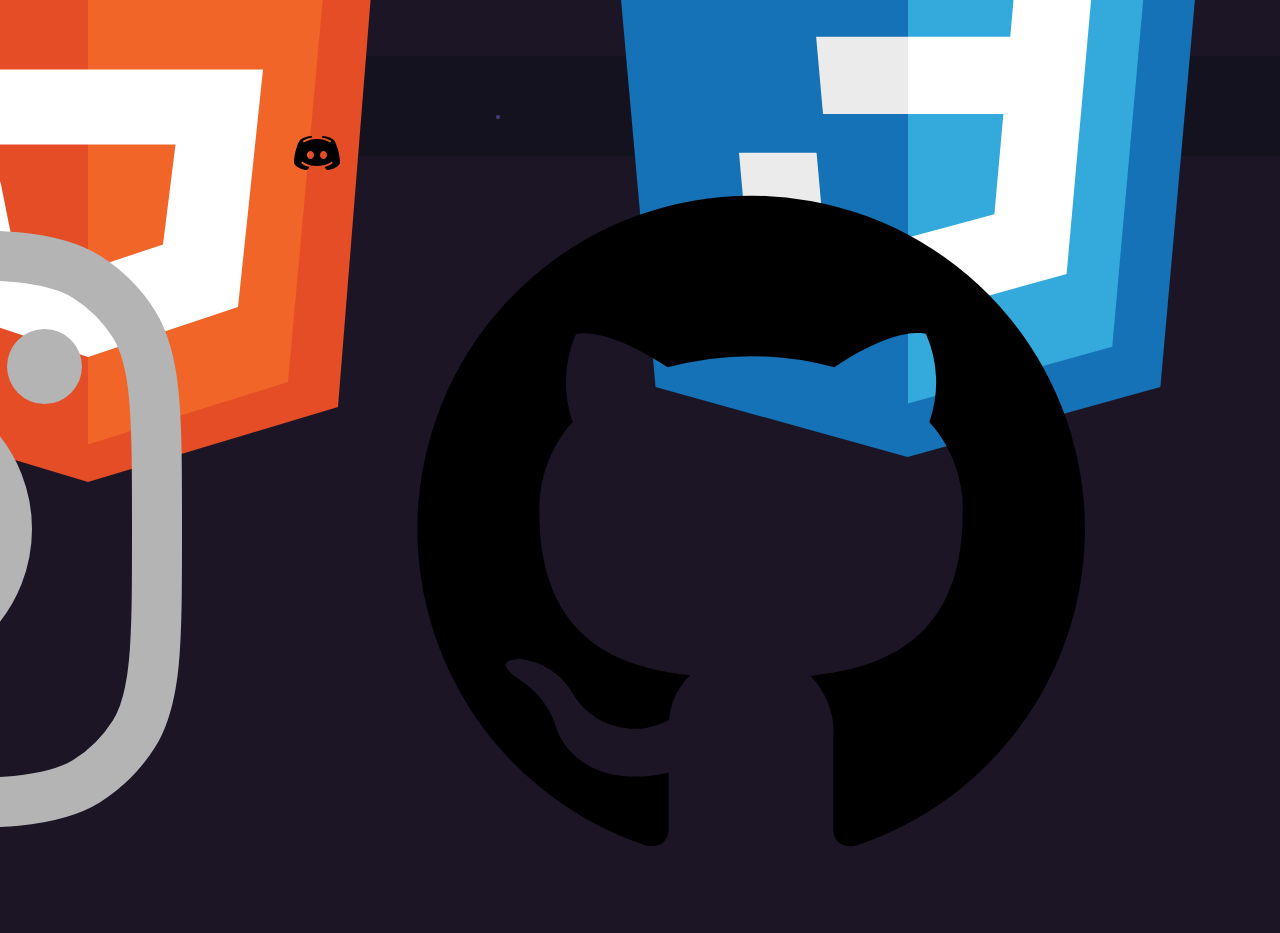
<file: resources/pages/upsidedown.html>
<!DOCTYPE html>
<html lang="fr">
    <head>
        <meta charset="UTF-8" />
        <meta name="viewport" content="width=device-width, initial-scale=1.0" />

        <link rel="stylesheet" href="../css/framework.css" />
        <link rel="stylesheet" href="../css/projects.css" />
        <link rel="stylesheet" href="../css/icons.css" />
        <link rel="stylesheet" href="../css/upsidedown.css" />

        <script src="../js/upsidedown.js" defer></script>

        <title>MineMarket</title>
    </head>
    <body>
        <header>
            <img
                src="../images/MC-Sheet-portfolio.png"
                alt="Zuul banner"
                class="banner"
            />
        </header>

        <section class="content">
            <div class="project-content">
                <a class="back" href="../../index.html#projects">
                    <svg
                        xmlns="http://www.w3.org/2000/svg"
                        height="24px"
                        viewBox="0 -960 960 960"
                        width="24px"
                        fill="#000000"
                    >
                        <path
                            d="m313-440 224 224-57 56-320-320 320-320 57 56-224 224h487v80H313Z"
                        />
                    </svg>
                </a>

                <h1 class="project-name title">Upsidedown</h1>
                <p class="project-description text">
                    Suite à mon projet académique de jeu textuel Zuul Bad, je
                    voulais me lancer le défi de créer un jeu de plateforme en
                    2D, toujours en utilisant le langage
                    <span class="boxed-icon"
                        ><img src="../images/SVG/java.svg" alt="Java icon" />
                        Java</span
                    >. Mon but étant de faire ce jeu sans moteur de jeu déjà
                    fait. Le projet est malheureusement en pause, car je place
                    en priorité celui de MineMarket qui est de plus grande
                    envergure.
                </p>
                <div class="separator"></div>

                <div class="content-bloc">
                    <div class="content-part">
                        <p class="bloc-text text">
                            Pour ce projet, je ne voulais pas seulement créer le
                            jeu sans moteur, mais je voulais également que tout
                            vienne de moi. Que ce soit le personnage, le décore,
                            l'interface, les musiques ou encore les effets
                            sonores, je voulais que ce jeu m'appartienne à 100%.
                            J'ai par ailleurs déjà travaillé sur le personnage
                            principal, qui sera éventuellement amené à changer
                            plus tard.
                        </p>
                        <div class="anim-container">
                            <div id="idle" class="anim"></div>
                        </div>
                    </div>

                    <div class="content-part">
                        <p class="bloc-text text">
                            Pour ce qui est de l'experience de jeu, j'ai déjà
                            des idées. Je n'en dirai pas beaucoup plus à ce
                            sujet. Jusqu'à maintenant, je me suis simplement
                            familiarisé avec tous les nouveaux concepts et
                            toutes les choses à savoir pour les jeux en 2D.
                            Lorsque j'aurai enfin toutes les cartes en main, je
                            me lancerai dans le développement, et je serai ravis
                            de partager aux autres mon avancement.
                        </p>
                        <div class="anim-container">
                            <div id="run" class="anim"></div>
                        </div>
                    </div>

                    <!--
                    
                        <p class="text text-center">
                            
                        </p>
                    -->

                    <div class="separator"></div>

                    <div class="content-part">
                        <p class="text text-center">
                            J'ai beaucoup d'ambitions pour ce projet Déjà, le
                            fait de vouloir tout créer moi-même me donne de
                            réels challenges et me pousse encore plus à me
                            dépasser. J'ai énormément envie d'apprendre à créer
                            des projets comme celui-ci, et pourquoi pas, des
                            projets de plus grandes envergure. J'en ai déjà
                            imaginé plusieurs, notamment une suite de ce premier
                            jeu, mais également un plus complèxe qui fera
                            intervenir la 3D. C'est d'ailleurs pour cela que
                            j'essaie de développer des compétences en
                            modélisation 3D sur
                            <span class="boxed-icon"
                                ><img
                                    src="../images/SVG/blender.svg"
                                    alt="Blender icon"
                                />Blender</span
                            >, pour pouvoir créer le maximum de choses moi-même.
                        </p>
                    </div>
                </div>
            </div>
        </section>

        <!-- FOOTER -->
        <footer class="footer">
            <div class="footer-container">
                <p class="footer-text text">
                    Design et développement : Anthony Pradier
                </p>
                <svg
                    xmlns="http://www.w3.org/2000/svg"
                    height="24px"
                    viewBox="0 -960 960 960"
                    width="24px"
                    class="footer-separator"
                >
                    <path d="M480-360 280-560h400L480-360Z" />
                </svg>
                <p class="web-languages">
                    <span class="boxed-icon" id="web-lang1"
                        ><img
                            src="../images/SVG/html-5-svgrepo-com.svg"
                            alt="html svg"
                        />HTML</span
                    >

                    <svg
                        width="24px"
                        height="24px"
                        viewBox="0 0 24 24"
                        fill="none"
                        xmlns="http://www.w3.org/2000/svg"
                        class="lang-separator"
                    >
                        <path
                            d="M12 9.5C13.3807 9.5 14.5 10.6193 14.5 12C14.5 13.3807 13.3807 14.5 12 14.5C10.6193 14.5 9.5 13.3807 9.5 12C9.5 10.6193 10.6193 9.5 12 9.5Z"
                        />
                    </svg>

                    <span class="boxed-icon" id="web-lang2"
                        ><img
                            src="../images/SVG/css-svgrepo-com.svg"
                            alt="css svg"
                        />CSS</span
                    >

                    <svg
                        width="24px"
                        height="24px"
                        viewBox="0 0 24 24"
                        fill="none"
                        xmlns="http://www.w3.org/2000/svg"
                        class="lang-separator"
                    >
                        <path
                            d="M12 9.5C13.3807 9.5 14.5 10.6193 14.5 12C14.5 13.3807 13.3807 14.5 12 14.5C10.6193 14.5 9.5 13.3807 9.5 12C9.5 10.6193 10.6193 9.5 12 9.5Z"
                        />
                    </svg>

                    <span class="boxed-icon" id="web-lang3"
                        ><img
                            src="../images/SVG/javascript.svg"
                            alt="JS svg"
                        />JavaScript</span
                    >
                </p>
                <div class="footer-links">
                    <a
                        href="https://www.linkedin.com/in/anthony-pradier"
                        target="_blank"
                    >
                        <!-- LinkedIn -->
                        <svg
                            id="linkedin"
                            xmlns="http://www.w3.org/2000/svg"
                            viewBox="0 0 50 50"
                            width="50px"
                            height="50px"
                        >
                            <path
                                d="M41,4H9C6.24,4,4,6.24,4,9v32c0,2.76,2.24,5,5,5h32c2.76,0,5-2.24,5-5V9C46,6.24,43.76,4,41,4z M17,20v19h-6V20H17z M11,14.47c0-1.4,1.2-2.47,3-2.47s2.93,1.07,3,2.47c0,1.4-1.12,2.53-3,2.53C12.2,17,11,15.87,11,14.47z M39,39h-6c0,0,0-9.26,0-10 c0-2-1-4-3.5-4.04h-0.08C27,24.96,26,27.02,26,29c0,0.91,0,10,0,10h-6V20h6v2.56c0,0,1.93-2.56,5.81-2.56 c3.97,0,7.19,2.73,7.19,8.26V39z"
                            />
                        </svg>
                    </a>
                    <a
                        href="https://x.com/Tony__parcoeur?t=AIjzLIAhGN1odqgXz0TgHw&s=09"
                        target="_blank"
                    >
                        <!-- Twitter X -->
                        <svg
                            id="twitter"
                            xmlns="http://www.w3.org/2000/svg"
                            viewBox="0 0 50 50"
                            width="50px"
                            height="50px"
                        >
                            <path
                                d="M 11 4 C 7.1456661 4 4 7.1456661 4 11 L 4 39 C 4 42.854334 7.1456661 46 11 46 L 39 46 C 42.854334 46 46 42.854334 46 39 L 46 11 C 46 7.1456661 42.854334 4 39 4 L 11 4 z M 11 6 L 39 6 C 41.773666 6 44 8.2263339 44 11 L 44 39 C 44 41.773666 41.773666 44 39 44 L 11 44 C 8.2263339 44 6 41.773666 6 39 L 6 11 C 6 8.2263339 8.2263339 6 11 6 z M 13.085938 13 L 22.308594 26.103516 L 13 37 L 15.5 37 L 23.4375 27.707031 L 29.976562 37 L 37.914062 37 L 27.789062 22.613281 L 36 13 L 33.5 13 L 26.660156 21.009766 L 21.023438 13 L 13.085938 13 z M 16.914062 15 L 19.978516 15 L 34.085938 35 L 31.021484 35 L 16.914062 15 z"
                            />
                        </svg>
                    </a>
                    <a
                        href="https://www.instagram.com/_anthony.o_0?igsh=N2s4NXAyd2duY3pj"
                        target="_blank"
                    >
                        <!-- Instagram -->
                        <svg
                            id="insta"
                            width="800px"
                            height="800px"
                            viewBox="0 0 192 192"
                            xmlns="http://www.w3.org/2000/svg"
                            fill="none"
                        >
                            <path
                                stroke="#000000"
                                stroke-width="12"
                                d="M96 162c-14.152 0-24.336-.007-32.276-.777-7.849-.761-12.87-2.223-16.877-4.741a36 36 0 0 1-11.33-11.329c-2.517-4.007-3.98-9.028-4.74-16.877C30.007 120.336 30 110.152 30 96c0-14.152.007-24.336.777-32.276.76-7.849 2.223-12.87 4.74-16.877a36 36 0 0 1 11.33-11.33c4.007-2.517 9.028-3.98 16.877-4.74C71.663 30.007 81.847 30 96 30c14.152 0 24.336.007 32.276.777 7.849.76 12.87 2.223 16.877 4.74a36 36 0 0 1 11.329 11.33c2.518 4.007 3.98 9.028 4.741 16.877.77 7.94.777 18.124.777 32.276 0 14.152-.007 24.336-.777 32.276-.761 7.849-2.223 12.87-4.741 16.877a36 36 0 0 1-11.329 11.329c-4.007 2.518-9.028 3.98-16.877 4.741-7.94.77-18.124.777-32.276.777Z"
                            />
                            <circle
                                id="c1"
                                cx="96"
                                cy="96"
                                r="30"
                                stroke="#000000"
                                stroke-width="12"
                            />
                            <circle
                                id="c2"
                                cx="135"
                                cy="57"
                                r="9"
                                fill="#000000"
                            />
                        </svg>
                    </a>
                    <a
                        href="https://discordapp.com/users/597881402125451264"
                        target="_blank"
                    >
                        <!-- Discord -->
                        <svg
                            id="discord"
                            xmlns="http://www.w3.org/2000/svg"
                            viewBox="0 0 50 50"
                            width="50px"
                            height="50px"
                        >
                            <path
                                d="M 41.625 10.769531 C 37.644531 7.566406 31.347656 7.023438 31.078125 7.003906 C 30.660156 6.96875 30.261719 7.203125 30.089844 7.589844 C 30.074219 7.613281 29.9375 7.929688 29.785156 8.421875 C 32.417969 8.867188 35.652344 9.761719 38.578125 11.578125 C 39.046875 11.867188 39.191406 12.484375 38.902344 12.953125 C 38.710938 13.261719 38.386719 13.429688 38.050781 13.429688 C 37.871094 13.429688 37.6875 13.378906 37.523438 13.277344 C 32.492188 10.15625 26.210938 10 25 10 C 23.789063 10 17.503906 10.15625 12.476563 13.277344 C 12.007813 13.570313 11.390625 13.425781 11.101563 12.957031 C 10.808594 12.484375 10.953125 11.871094 11.421875 11.578125 C 14.347656 9.765625 17.582031 8.867188 20.214844 8.425781 C 20.0625 7.929688 19.925781 7.617188 19.914063 7.589844 C 19.738281 7.203125 19.34375 6.960938 18.921875 7.003906 C 18.652344 7.023438 12.355469 7.566406 8.320313 10.8125 C 6.214844 12.761719 2 24.152344 2 34 C 2 34.175781 2.046875 34.34375 2.132813 34.496094 C 5.039063 39.605469 12.972656 40.941406 14.78125 41 C 14.789063 41 14.800781 41 14.8125 41 C 15.132813 41 15.433594 40.847656 15.621094 40.589844 L 17.449219 38.074219 C 12.515625 36.800781 9.996094 34.636719 9.851563 34.507813 C 9.4375 34.144531 9.398438 33.511719 9.765625 33.097656 C 10.128906 32.683594 10.761719 32.644531 11.175781 33.007813 C 11.234375 33.0625 15.875 37 25 37 C 34.140625 37 38.78125 33.046875 38.828125 33.007813 C 39.242188 32.648438 39.871094 32.683594 40.238281 33.101563 C 40.601563 33.515625 40.5625 34.144531 40.148438 34.507813 C 40.003906 34.636719 37.484375 36.800781 32.550781 38.074219 L 34.378906 40.589844 C 34.566406 40.847656 34.867188 41 35.1875 41 C 35.199219 41 35.210938 41 35.21875 41 C 37.027344 40.941406 44.960938 39.605469 47.867188 34.496094 C 47.953125 34.34375 48 34.175781 48 34 C 48 24.152344 43.785156 12.761719 41.625 10.769531 Z M 18.5 30 C 16.566406 30 15 28.210938 15 26 C 15 23.789063 16.566406 22 18.5 22 C 20.433594 22 22 23.789063 22 26 C 22 28.210938 20.433594 30 18.5 30 Z M 31.5 30 C 29.566406 30 28 28.210938 28 26 C 28 23.789063 29.566406 22 31.5 22 C 33.433594 22 35 23.789063 35 26 C 35 28.210938 33.433594 30 31.5 30 Z"
                            />
                        </svg>
                    </a>
                    <a href="https://github.com/anthonypradier" target="_blank">
                        <!-- GitHub -->
                        <svg
                            id="github"
                            width="800px"
                            height="800px"
                            viewBox="0 0 24 24"
                            xmlns="http://www.w3.org/2000/svg"
                        >
                            <title>github</title>
                            <rect width="24" height="24" fill="none" />
                            <path
                                d="M12,2A10,10,0,0,0,8.84,21.5c.5.08.66-.23.66-.5V19.31C6.73,19.91,6.14,18,6.14,18A2.69,2.69,0,0,0,5,16.5c-.91-.62.07-.6.07-.6a2.1,2.1,0,0,1,1.53,1,2.15,2.15,0,0,0,2.91.83,2.16,2.16,0,0,1,.63-1.34C8,16.17,5.62,15.31,5.62,11.5a3.87,3.87,0,0,1,1-2.71,3.58,3.58,0,0,1,.1-2.64s.84-.27,2.75,1a9.63,9.63,0,0,1,5,0c1.91-1.29,2.75-1,2.75-1a3.58,3.58,0,0,1,.1,2.64,3.87,3.87,0,0,1,1,2.71c0,3.82-2.34,4.66-4.57,4.91a2.39,2.39,0,0,1,.69,1.85V21c0,.27.16.59.67.5A10,10,0,0,0,12,2Z"
                            />
                        </svg>
                    </a>
                </div>
            </div>
        </footer>
    </body>
</html>
</file>
<file: resources/css/framework.css>
:root {
    --dark-primary: #1B1525;
    --dark-secondary: #14121F;
    --dark-tertiary: #291F43;

    --dark-title: #BAA7FF;
    --dark-subtitle: #E2DDFE;
    --dark-nav-icon: #E2DDFE;
    --dark-social-icon: #B4B4B4;
    --dark-text: #EEEEEE;

    --dark-primary-separator: #473876;
    --dark-secondary-separator: #291F43;
    --dark-primary-border: #3C2E69;
    --dark-secondary-border: #56468B;
}

@font-face {
    font-family: 'Saira';
    src: url('../fonts/Saira/static/Saira-Regular.ttf');
}

@font-face {
    font-family: 'Anek';
    src: url('../fonts/Anek_Gurmukhi/static/AnekGurmukhi-Regular.ttf');
}

.relative {
    position: relative;
}

.absolute {
    position: absolute;
}

.center-box {
    position: absolute;
    top: 50%;
    left: 50%;
    transform: translate(-50%, -50%);
}

.flex {
    display: flex;
}

.flex-column {
    flex-direction: column;
}

.flex-center {
    display: flex;
    justify-content: center;
}

.flex-between {
    display: flex;
    justify-content: space-between;
}

.flex-evenly {
    display: flex;
    justify-content: space-evenly;
}

.align-center {
    align-items: center;
}

.gap100 {
    gap: 100px;
}

.gap50 {
    gap: 50px;
}

.gap20 {
    gap: 20px;
}

.w100 {
    width: 100%;
}

.w90 {
    width: 90%;
}

.w80 {
    width: 80%;
}

.w50 {
    width: 50%;
}

.borderr {
    border: solid 1px red;
}

.borderb {
    border: solid 1px blue;
}

.borderg {
    border: solid 1px green;
}

.separator {
    height: 1px;
    background: var(--dark-primary-separator);
}

.title {
    font-family: Anek;
}

.text {
    font-family: Saira;
}
</file>
<file: resources/css/allprojects.css>
:root {
    --dark-primary: #1B1525;
    --dark-secondary: #14121F;
    --dark-tertiary: #291F43;

    --dark-primary-solid: #6E56CF;
    --dark-secondary-solid: #7D66D9;

    --dark-title: #BAA7FF;
    --dark-subtitle: #E2DDFE;
    --dark-nav-icon: #E2DDFE;
    --dark-social-icon: #B4B4B4;
    --dark-icon-hover: #BAA7FF;
    --dark-skill-icon: #B4B4B4;
    --dark-text: #EEEEEE;

    --dark-btn-border: #BAA7FF;
    --dark-btn-text: #BAA7FF;

    --dark-primary-separator: #473876;
    --dark-secondary-separator: #291F43;
    --dark-primary-border: #3C2E69;
    --dark-secondary-border: #56468B;
}

@font-face {
    font-family: 'Saira';
    src: url('../fonts/Saira/static/Saira-Regular.ttf');
}

@font-face {
    font-family: 'Anek';
    src: url('../fonts/Anek_Gurmukhi/static/AnekGurmukhi-Regular.ttf');
}

@font-face {
    font-family: 'Josans';
    src: url('../fonts/Josefin_Sans/static/JosefinSans-Regular.ttf');
}

@font-face {
    font-family: 'Joslab';
    src: url('../fonts/Josefin_Slab/static/JosefinSlab-Regular.ttf');
}

@font-face {
    font-family: 'Opensans';
    src: url('../fonts/Open_sans/static/OpenSans-Regular.ttf');
}

* {
    margin: 0;
    padding: 0;
    box-sizing: border-box;
}

body {
    display: flex;
    flex-direction: column;
    justify-content: center;
    align-items: center;
    background-color: var(--dark-primary);
}

.ap-container {
    display: flex;
    justify-content: center;
    width: 100%;
    max-width: 1700px;
    margin: 100px auto;
    background-color: var(--dark-primary);
}

.allprojects {
    position: relative;
    display: flex;
    flex-direction: column;
    justify-content: center;
    width: 80%;
    max-width: 1700px;
    color: var(--dark-text);
}

/* .allprojects::before, .allprojects::after {
    content: "";
    position: absolute;
    width: 30%;
    height: 50%;
    border: solid 1px var(--dark-primary-border);
} */

/* .allprojects::before { retirer car affiché au dessus des liens
    top: 0;
    left: 0;
    border-right: none;
    border-bottom: none;
}

.allprojects::after {
    right: 0;
    bottom: 0;
    border-top: none;
    border-left: none;
} */

.allprojects h1 {
    font-size: clamp(3em, 4.1vw, 5em);
    text-align: center;
    font-weight: 400;
    color: var(--dark-title);
}

.content {
    display: flex;
    flex-direction: column;
    align-items: center;
    /* margin: 50px; */
    width: 100%;
}

.back {
    position: absolute;
    left: 2.5%;
    top: 20px;
}

.back svg {
    fill: var(--dark-nav-icon);
    width: 40px;
    height: 40px;
    transition: all .2s ease;
}

/* .back:hover {
} */

.back:hover svg {
    fill: var(--dark-title);
    transform: translateX(-20px);
}

.center-text {
    text-align: center;
    font-size: clamp(.8em, 1.15vw, 1.5em);
}

.projects-container {
    display: grid;
    grid-template-columns: repeat(3, 1fr);
    width: 100%;
    margin-top: 30px;
    gap: 80px;
}

.project {
    min-height: 450px;
    border-radius: 10px;
    background-color: var(--dark-tertiary);
    text-decoration: none;
}

.project:hover {
    background-color: red;
    cursor: pointer;
}

.project-box {
    width: 100%;
    height: 100%;
}

#p1 {
    grid-column: 1 / 3;
    grid-row: 1 / 2;
}

#p2 {
    grid-column: 3 / 4;
    grid-row: 1 / 2;
}

#p3 {
    grid-column: 1 / 2;
    grid-row: 2 / 4;
}

#p4 {
    grid-column: 2 / 4;
    grid-row: 2 / 3;
}

#p5 {
    grid-column: 2 / 3;
    grid-row: 3 / 4;
}

#p6 {
    grid-column: 3 / 4;
    grid-row: 3 / 4;
}

/* FOOTER */

.footer {
    background-color: var(--dark-secondary);
    position: static;
    height: 100px;
}

.footer-container {
    display: flex;
    flex-direction: column;
    justify-content: center;
    align-items: center;
    height: 100%;
    /* margin-left: 80px; */
    font-size: .9em;
    color: var(--dark-text);
}

.web-languages {
    display: flex;
    justify-content: center;
    align-items: center;
}

.footer-separator {
    fill: var(--dark-social-icon);
}

.lang-separator {
    fill: var(--dark-primary-separator);
}

.footer-links {
    display: none;
}
</file>
<file: resources/css/icons.css>
:root {
    --dark-primary: #1B1525;
    --dark-secondary: #14121F;
    --dark-tertiary: #291F43;

    --dark-title: #BAA7FF;
    --dark-subtitle: #E2DDFE;
    --dark-nav-icon: #E2DDFE;
    --dark-icon-hover: #D19DFF;
    --dark-social-icon: #B4B4B4;
    --dark-text: #EEEEEE;

    --dark-primary-separator: #473876;
    --dark-secondary-separator: #291F43;
    --dark-primary-border: #3C2E69;
    --dark-secondary-border: #56468B;
}

/* NAV */

.nav-item svg  {
    width: 40px;
    height: 40px;
}

#nav-home path {
    fill: var(--dark-nav-icon);
}

#nav-projects path {
    stroke: var(--dark-nav-icon);
}

.skills-st0 {
    fill: none;
    stroke: var(--dark-nav-icon);
    stroke-width: 2;
    stroke-linecap: round;
    stroke-linejoin: round;
    stroke-miterlimit: 10;
}

.skills-st1 {
    fill: none;
    stroke: var(--dark-nav-icon);
    stroke-width: 2;
    stroke-linejoin: round;
    stroke-miterlimit: 10;
}

.skills-st2 {
    fill: none;
    stroke: var(--dark-nav-icon);
    stroke-width: 2;
    stroke-linecap: round;
    stroke-miterlimit: 10;
}

.career-st0 {
    fill: var(--dark-nav-icon);
}

#nav-contact path {
    stroke: var(--dark-nav-icon)
}



/* LINKS */

.links svg {
    width: 30px;
    height: 30px;
    margin: 2px 0;
    fill: var(--dark-social-icon);
}

#linkedin path {
    transition: all .2s ease;
}

#linkedin:hover path  {
    fill: var(--dark-icon-hover);
    transition: all .2s ease;
}

#twitter path {
    transition: all .2s ease;
}

#twitter:hover path {
    fill: var(--dark-icon-hover);
    transition: all .2s ease;
}

#insta {
    fill: none;
}

#insta path, #c1 {
    stroke: var(--dark-social-icon);
    transition: all .2s ease;
}

#c2 {
    fill: var(--dark-social-icon);
    transition: all .2s ease;
}

#insta:hover path {
    stroke: var(--dark-icon-hover);
    transition: all .2s ease;
}

#insta:hover #c1 {
    stroke: var(--dark-icon-hover);
    transition: all .2s ease;
}

#insta:hover #c2 {
    fill: var(--dark-icon-hover);
    transition: all .2s ease;
}

#discord path {
    transition: all .2s ease;
}

#discord:hover path {
    fill: var(--dark-icon-hover);
    transition: all .2s ease;
}

#github path {
    transition: all .2s ease;
}

#github:hover path {
    fill: var(--dark-icon-hover);
    transition: all .2s ease;
}
</file>
<file: resources/css/projects.css>
:root {
    --dark-primary: #1B1525;
    --dark-secondary: #14121F;
    --dark-tertiary: #291F43;

    --dark-primary-solid: #6E56CF;
    --dark-secondary-solid: #7D66D9;

    --dark-title: #BAA7FF;
    --dark-subtitle: #E2DDFE;
    --dark-nav-icon: #E2DDFE;
    --dark-social-icon: #B4B4B4;
    --dark-icon-hover: #BAA7FF;
    --dark-skill-icon: #B4B4B4;
    --dark-text: #EEEEEE;

    --dark-btn-border: #BAA7FF;
    --dark-btn-text: #BAA7FF;

    --dark-primary-separator: #473876;
    --dark-secondary-separator: #291F43;
    --dark-primary-border: #3C2E69;
    --dark-secondary-border: #56468B;
}

@font-face {
    font-family: 'Saira';
    src: url('../fonts/Saira/static/Saira-Regular.ttf');
}

@font-face {
    font-family: 'Anek';
    src: url('../fonts/Anek_Gurmukhi/static/AnekGurmukhi-Regular.ttf');
}

@font-face {
    font-family: 'Open sans';
    src: url('../fonts/Open_sans/static/OpenSans-Regular.ttf');
}

* {
    margin: 0;
    padding: 0;
    box-sizing: border-box;
}

a {
    text-decoration: none;
}

body {
    display: flex;
    flex-direction: column;
    justify-content: center;
    align-items: center;
    gap: 40px;
    background-color: var(--dark-primary);
    color: var(--dark-text);
}

header {
    position: relative;
    height: clamp(100px, 15vw, 600px);
    width: min(80vw, 1400px);
    background-color: var(--dark-primary);
    overflow: hidden;
}

.banner {
    position: absolute;
    width: 100%;
    bottom: -20%;
    filter:  opacity(.6);
}

.content {
    position: relative;
    display: flex;
    justify-content: center;
    width: 80vw;
    max-width: 1400px;
}

.content::before, .content::after {
    content: "";
    position: absolute;
    width: 30%;
    height: 50%;
    /* aspect-ratio: 1 / 1; */
    border: solid 1px var(--dark-primary-border);
}

.content::before {
    top: 0;
    left: 0;
    border-right: none;
    border-bottom: none;
}

.content::after {
    right: 0;
    bottom: 0;
    border-top: none;
    border-left: none;
}

.project-content {
    display: flex;
    flex-direction: column;
    justify-content: baseline;
    align-items: center;
    width: 80%;
    margin: 50px 0;
}

.back {
    position: absolute;
    left: 2.5%;
    top: 20px;
}

.back svg {
    fill: var(--dark-nav-icon);
    width: 40px;
    height: 40px;
    transition: all .2s ease;
}

.back:hover {
}

.back:hover svg {
    fill: var(--dark-title);
    transform: translateX(-20px);
    transition: all .2s ease;
}

.project-name {
    font-size: clamp(3em, 4.1vw, 5em);
    text-align: center;
    color: var(--dark-title);
}

.project-description {
    text-align: center;
    font-size: clamp(.9em, 1.25vw, 1.5em);
    line-height: 1.7em;
    vertical-align: middle;
}

.project-description span  {
    font-size: clamp(.6em, 7.7vw .8em);
    /* height: max-content; */
    padding: 0 4px;
    background-color: var(--dark-secondary);
}

.project-description span img  {
    height: 17px;
}

.project-content .separator {
    width: 50%;
    margin: 30px 0;
}


.content-bloc {
    display: flex;
    flex-direction: column;
    justify-content: center;
    align-items: center;
    gap: 50px;
}

.content-part {
    display: flex;
    justify-content: space-between;
    align-items: center;
}

.content-part:nth-child(2n+1) {
    flex-direction: row;
}

.content-part:nth-child(2n) {
    flex-direction: row-reverse;
}

.bloc-text {
    width: 45%;
    text-align: justify;
    font-size: clamp(.8em, 1.15vw, 1.5em);
}

.content-part video {
    width: 45%;
    height: 100%;
}

.content-part img {
    width: 45%;
}

.summup {
    text-align: justify;
    font-size: clamp(.8em, 1.15vw, 1.5em);
}

.conclusion {
    text-align: center;
    font-size: clamp(.9em, 1.15vw, 1.5em);
}


/* FOOTER */

.footer {
    position: relative;
    background-color: var(--dark-secondary);
    width: 100%;
    height: 100px;
}

.footer-container {
    display: flex;
    flex-direction: column;
    justify-content: center;
    align-items: center;
    height: 100%;
    font-size: .9em;
    color: var(--dark-text);
}

.web-languages {
    display: flex;
    justify-content: center;
    align-items: center;
}

.footer-separator {
    fill: var(--dark-social-icon);
}

.lang-separator {
    fill: var(--dark-primary-separator);
}

.footer-links {
    position: absolute;
    display: flex;
    gap: 10px;
    right: 10%;
    bottom: 5%;
}

.footer-links a {
    display: block;
    margin: 2px 0;
    max-height: 20px;
}

@media screen and (max-width: 800px) {

    header {
        width: 100%;
    }

    .content-part:nth-child(2n+1) {
        flex-direction: column;
    }
    
    .content-part:nth-child(2n) {
        flex-direction: column;
    }

    .content-part {
        width: 100%;
        gap: 20px;
    }

    .bloc-text {
        width: 100%;
        text-align: center;
    }

    .content-part video {
        width: 80%;
    }
    
    .content-part img {
        width: 80%;
    }

    .footer-links {
        position: static;
        margin-top: 10px;
    }
}
</file>
<file: resources/css/minemarket.css>
.logo {
    width: 50%;
}
</file>
<file: resources/css/upsidedown.css>
.anim-container {
    display: flex;
    justify-content: center;
    width: max(45%, 192px);
}

.anim {
    width: 192px;
    height: 192px;
}

#idle {
    background: url('../images/MC-Sheet-portfolio-idle.png') 0px 0px;
}

#run {
    background: url('../images/MC-Sheet-portfolio-run.png') 0px 0px;
}
</file>
